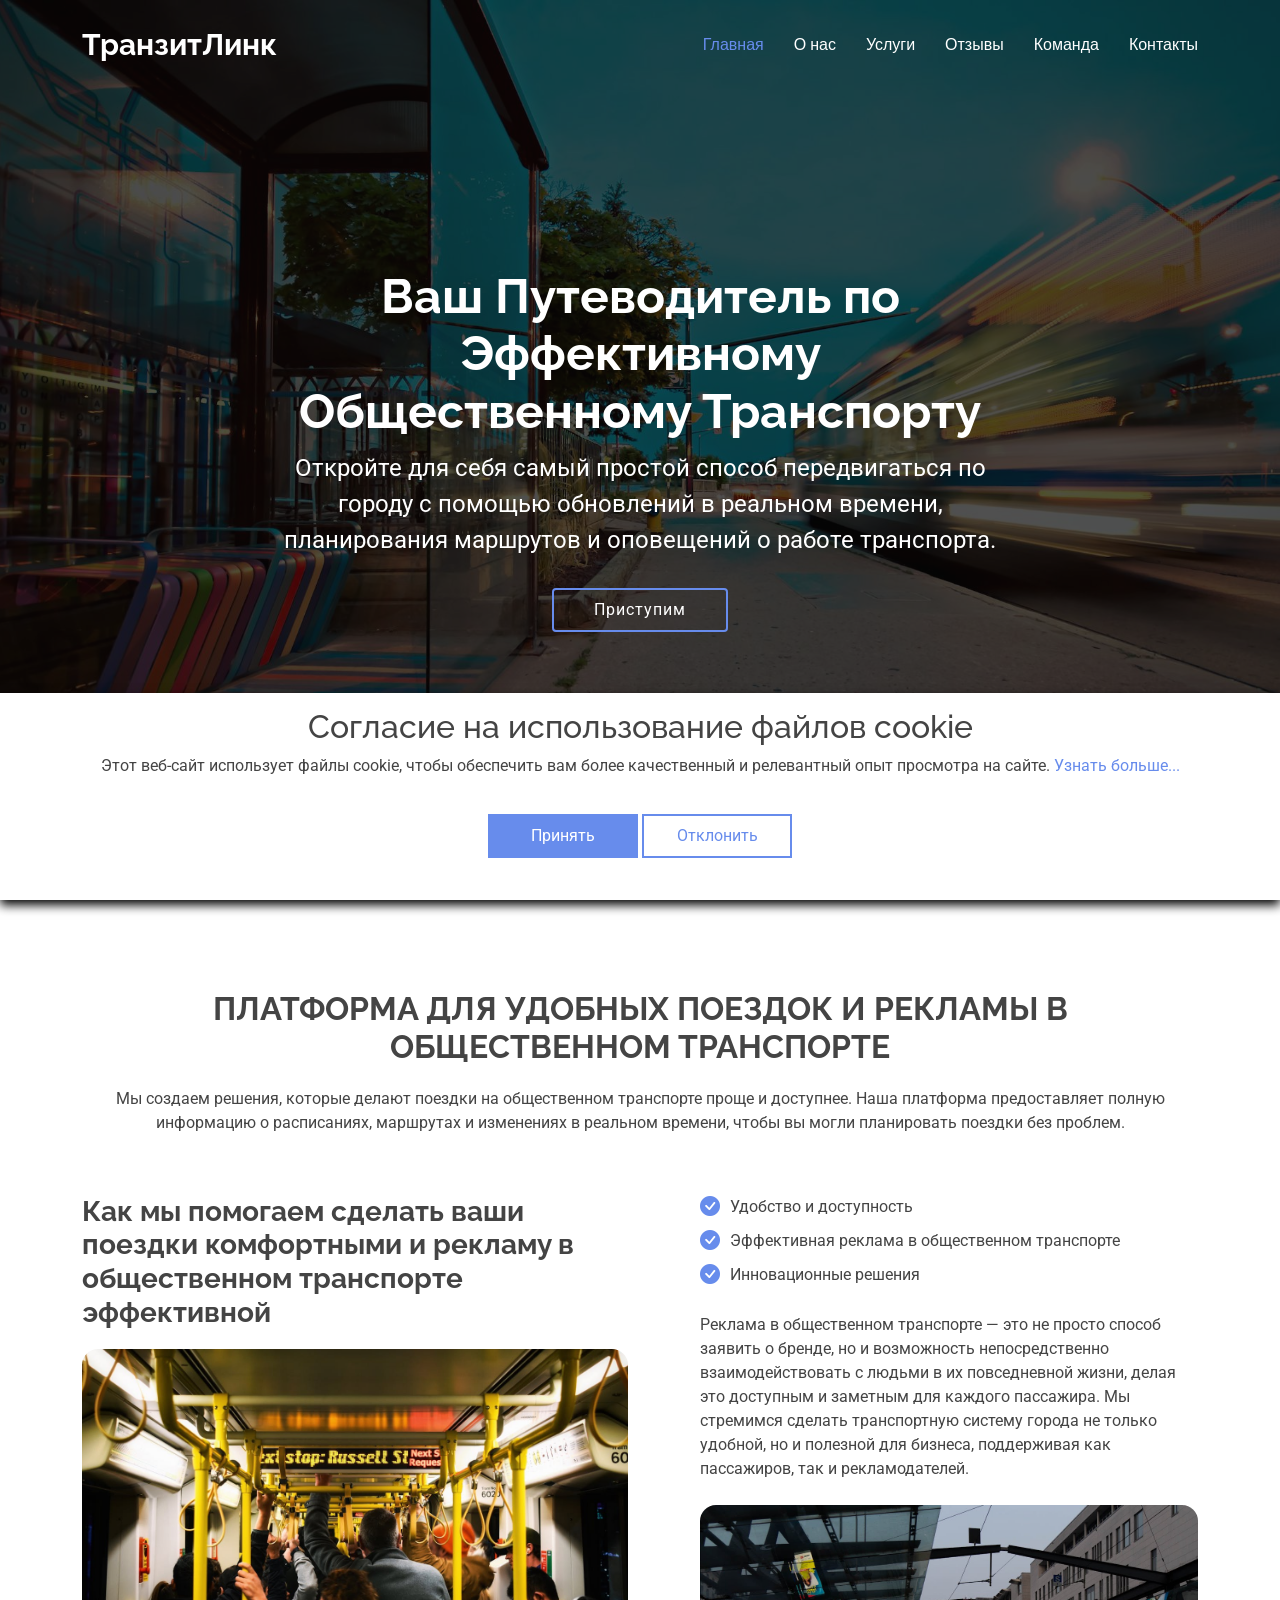
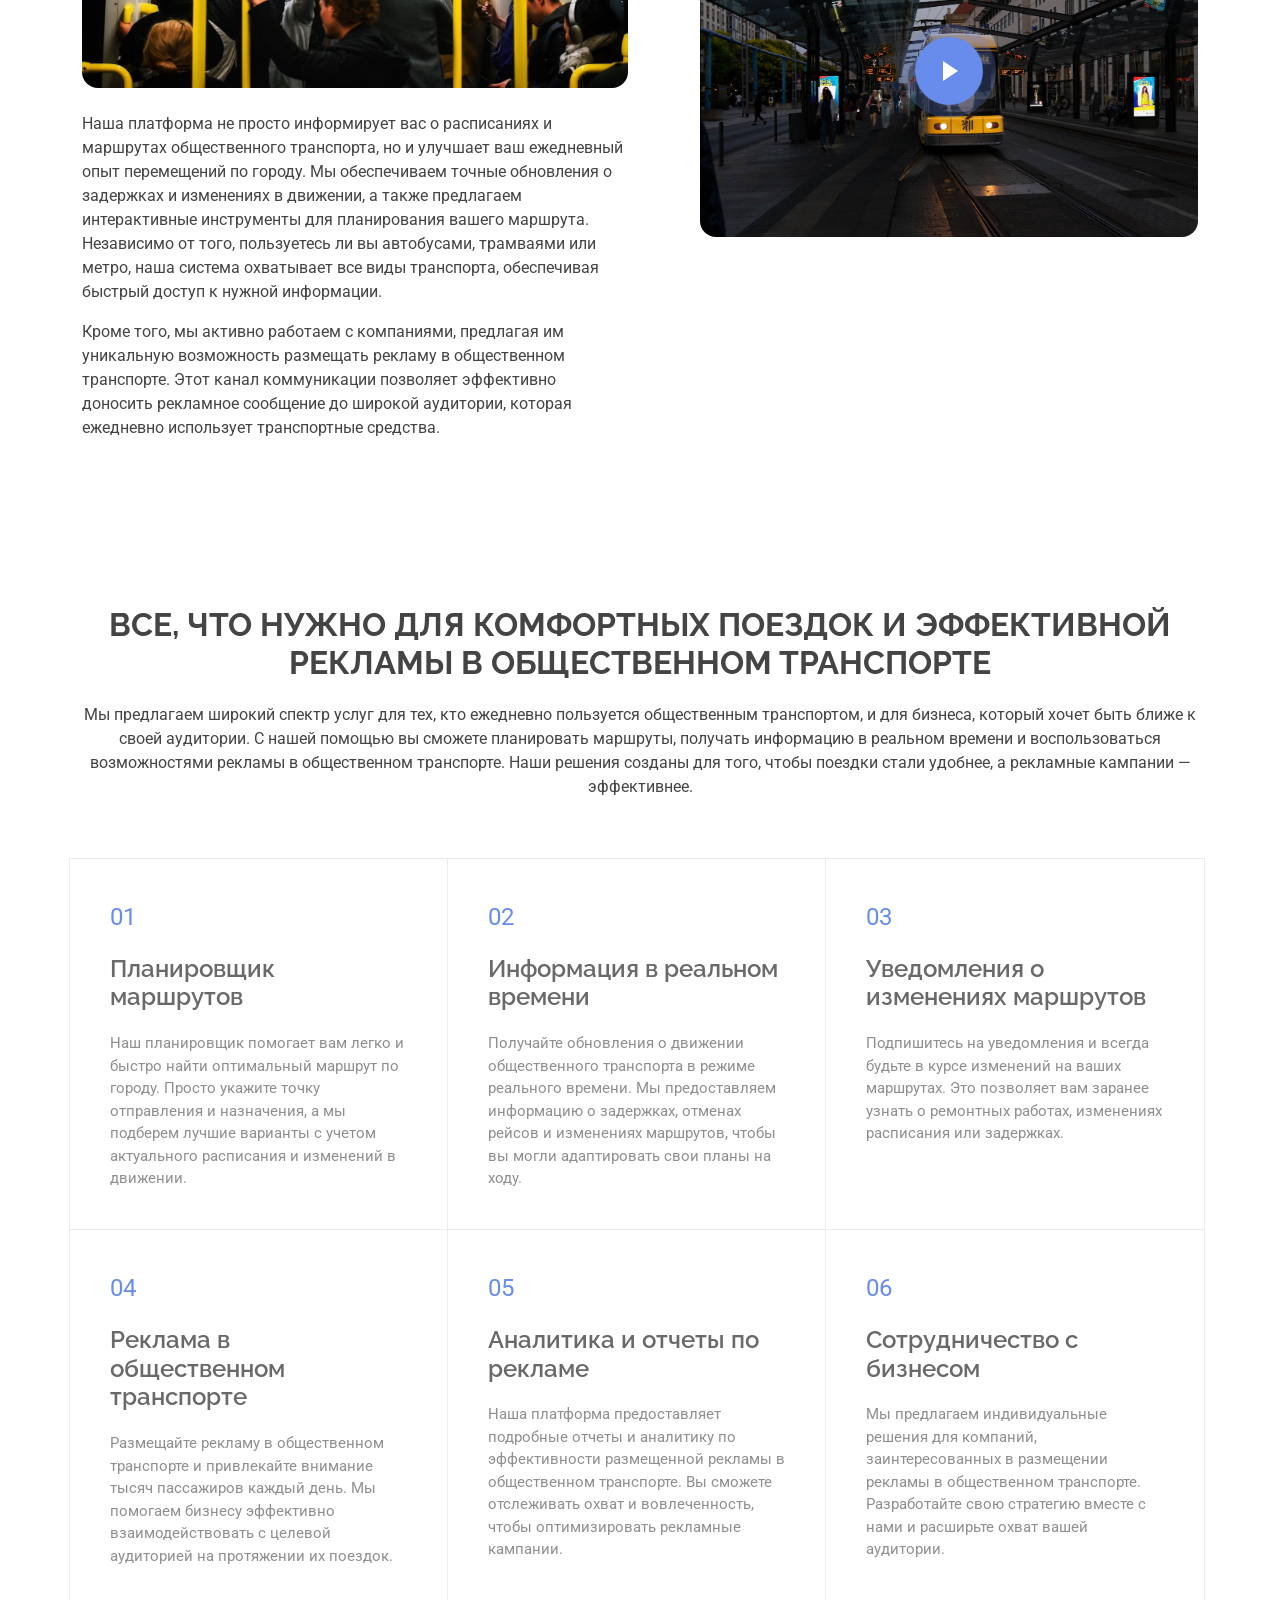
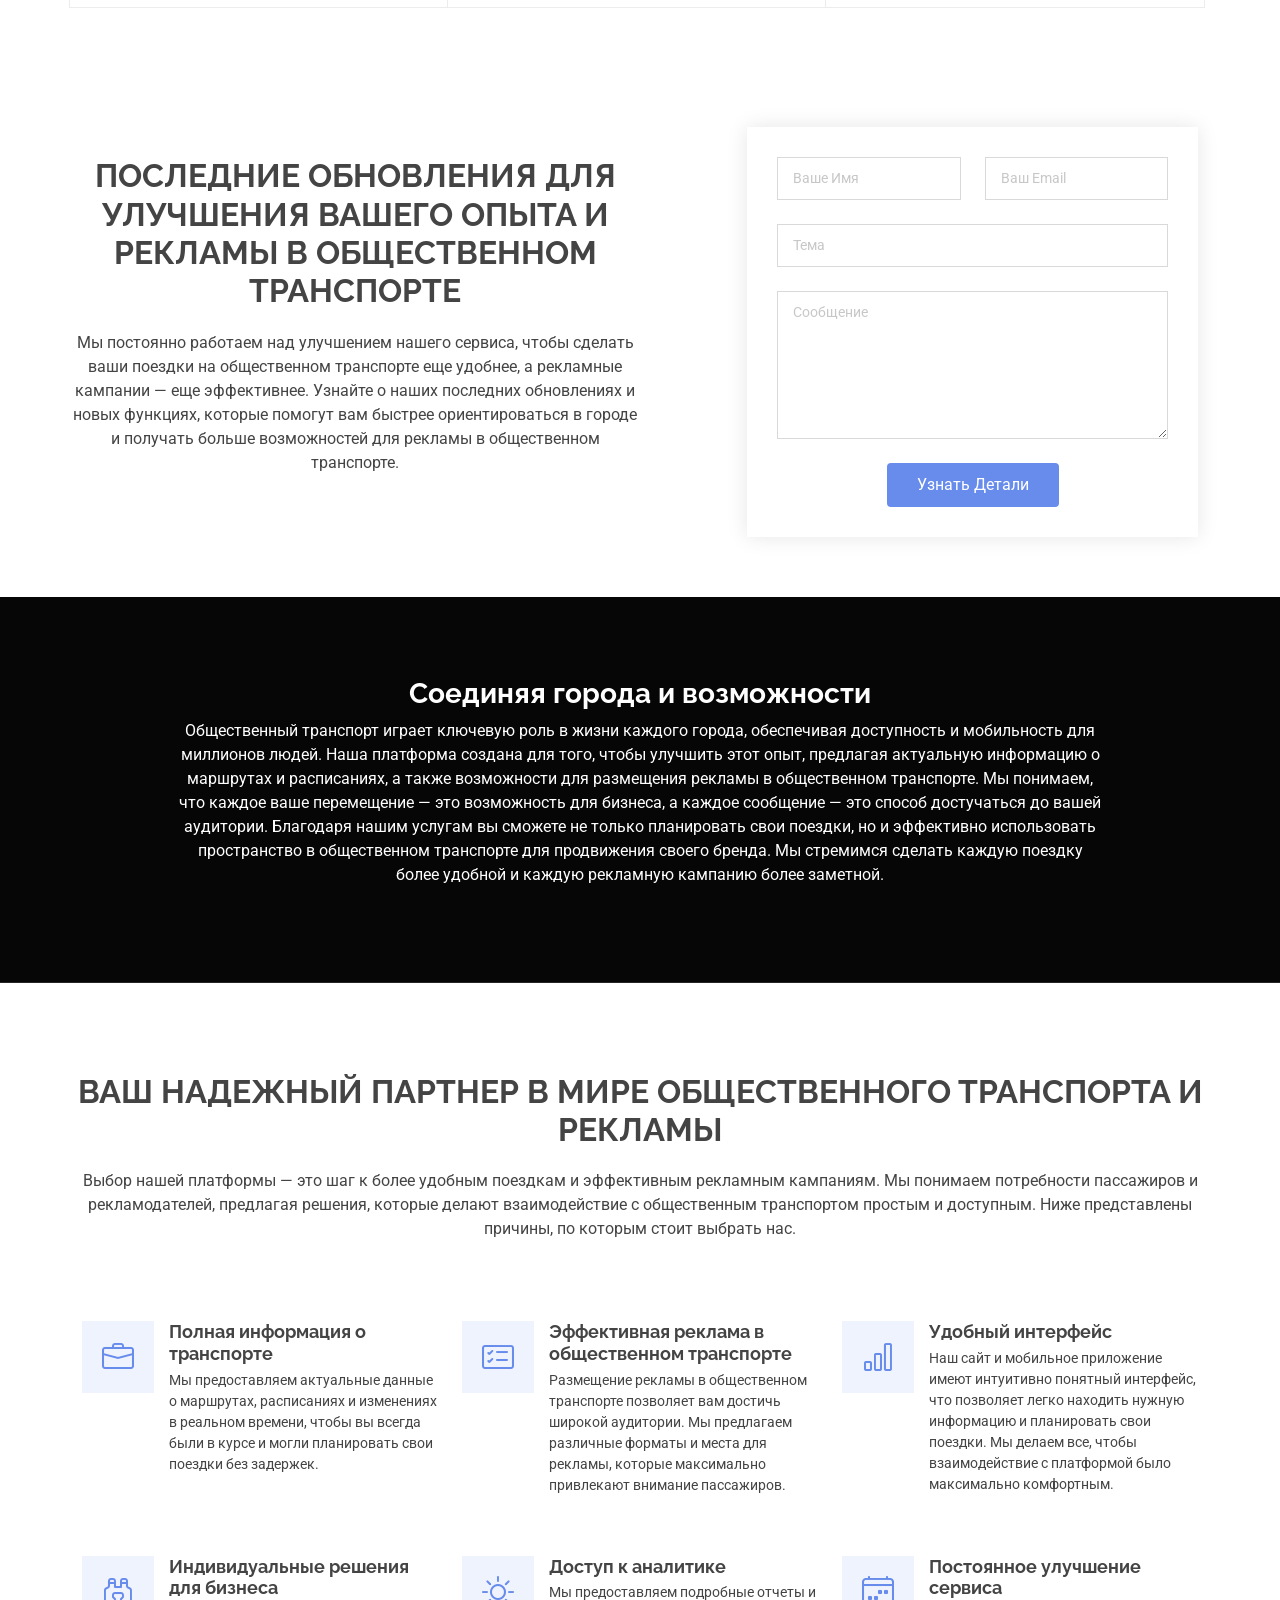
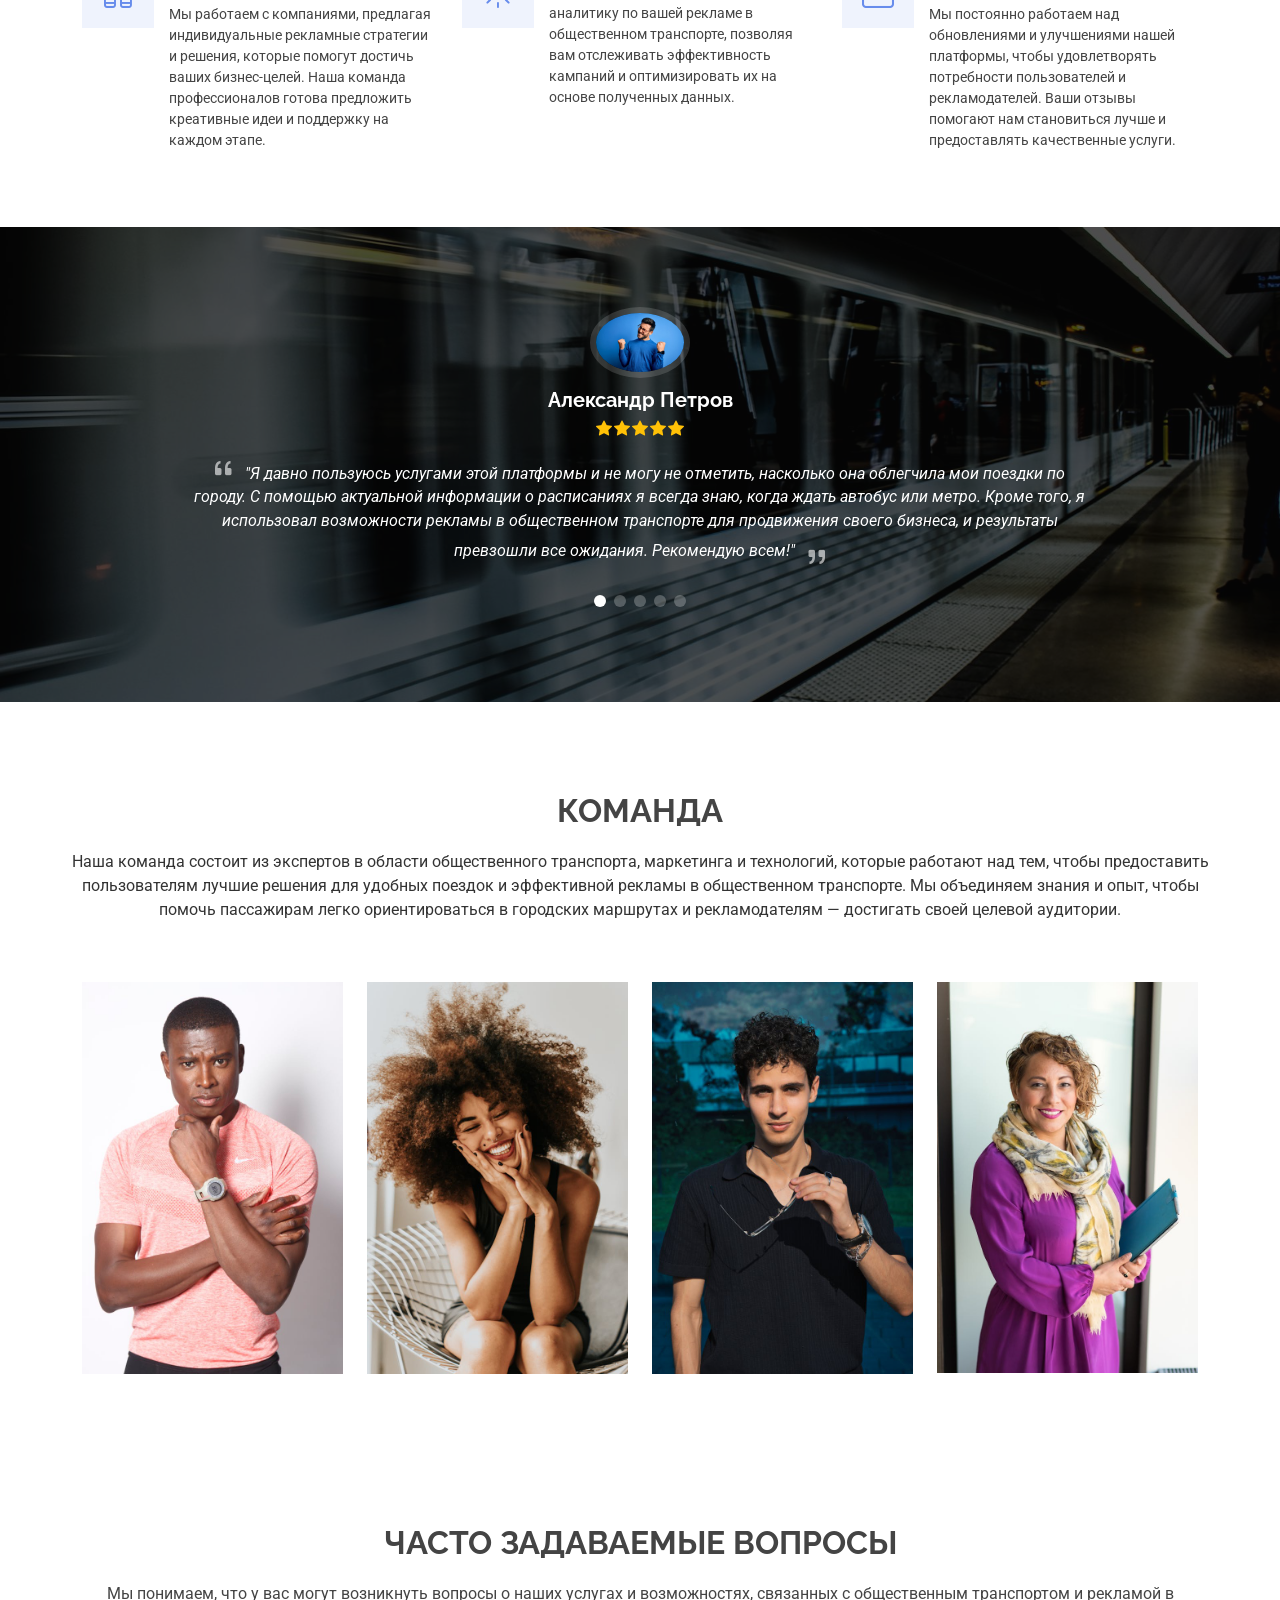
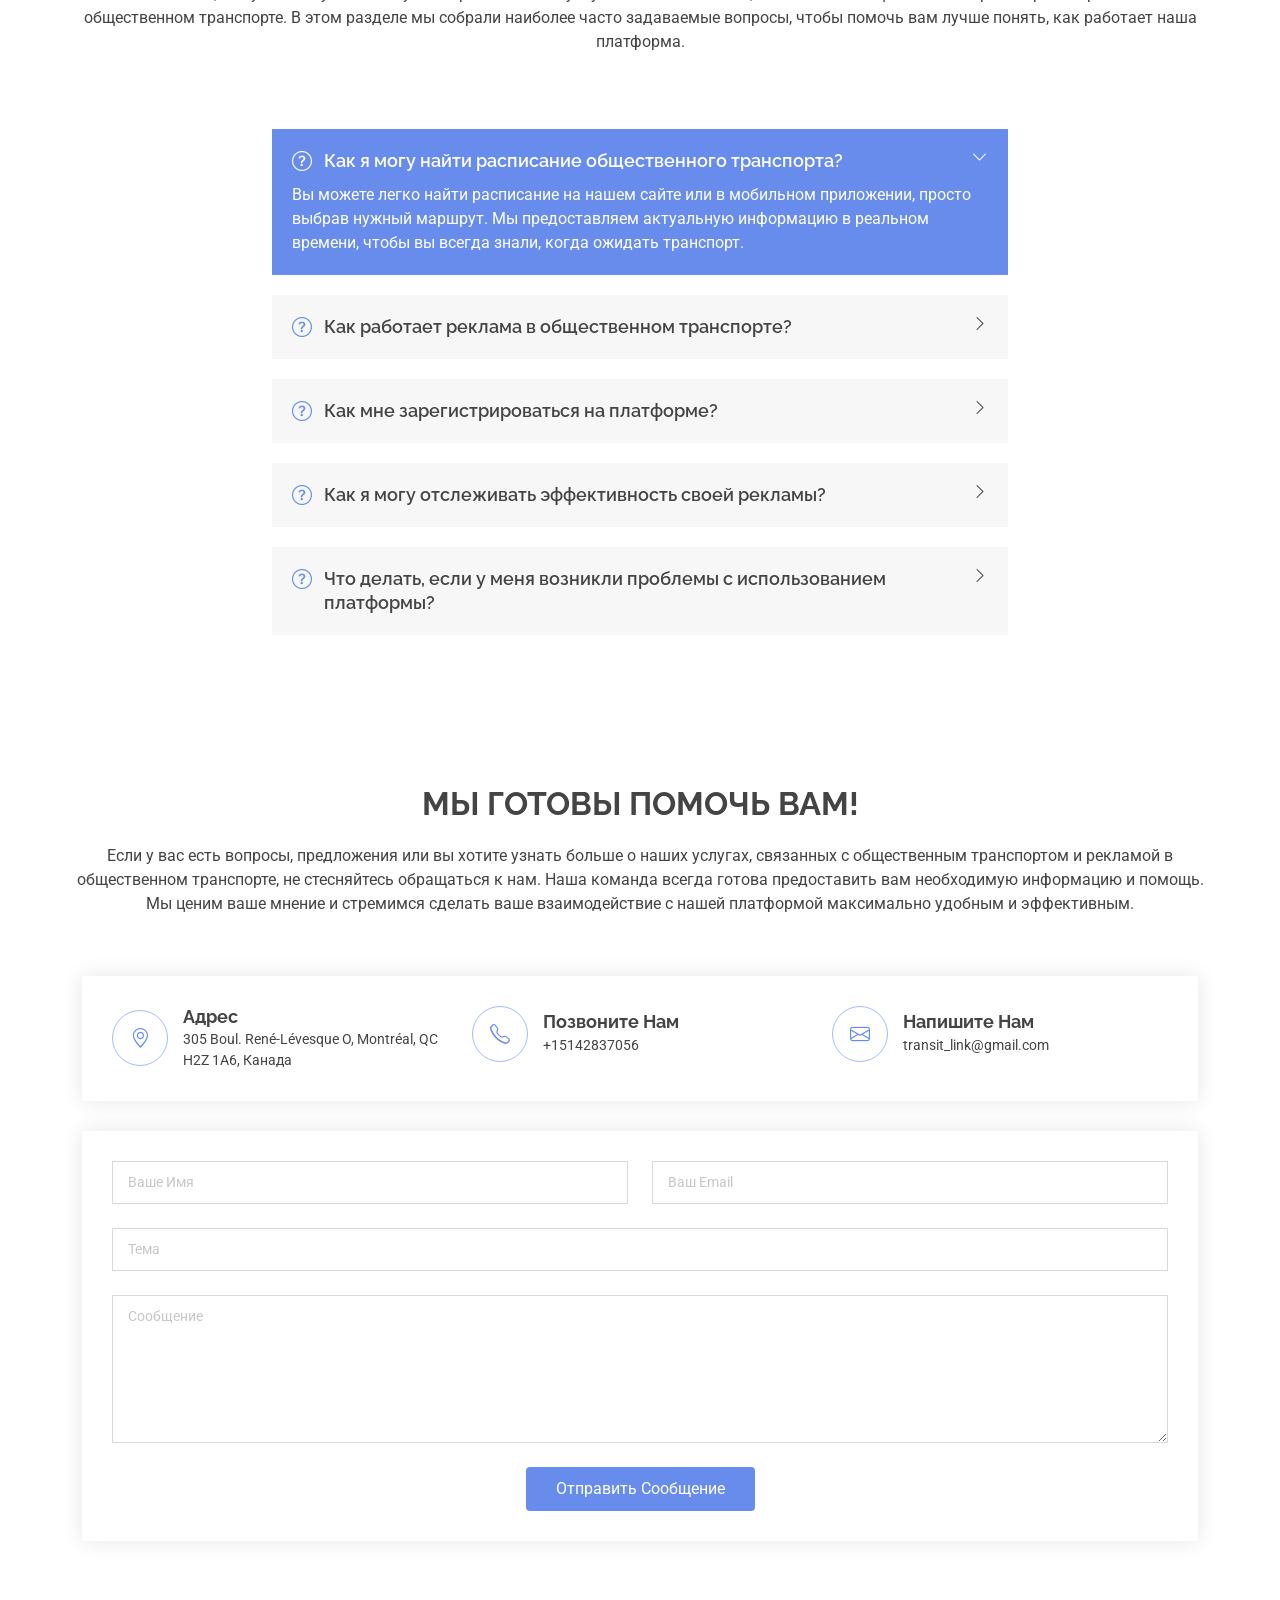
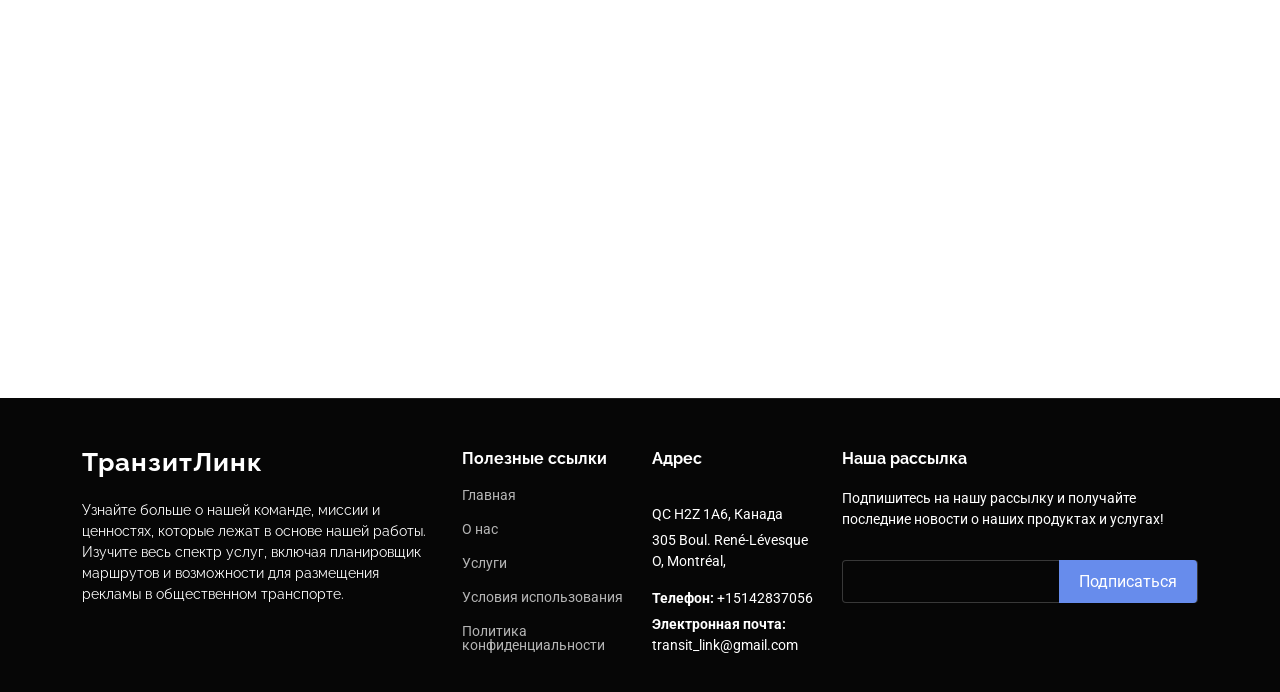
<file: index.html>
<!DOCTYPE html>
<html lang="en">
    <head>
        <meta charset="utf-8" />
        <meta content="width=device-width, initial-scale=1.0" name="viewport" />
        <title>ТранзитЛинк</title>
        <meta name="description" content="" />
        <meta name="keywords" content="" />

        <!-- Favicons -->
        <link href="assets/img/favicon.png" rel="icon" />
        <link href="assets/img/apple-touch-icon.png" rel="apple-touch-icon" />

        <!-- Fonts -->
        <link href="https://fonts.googleapis.com" rel="preconnect" />
        <link href="https://fonts.gstatic.com" rel="preconnect" crossorigin />
        <link
            href="https://fonts.googleapis.com/css2?family=Roboto:ital,wght@0,100;0,300;0,400;0,500;0,700;0,900;1,100;1,300;1,400;1,500;1,700;1,900&family=Poppins:ital,wght@0,100;0,200;0,300;0,400;0,500;0,600;0,700;0,800;0,900;1,100;1,200;1,300;1,400;1,500;1,600;1,700;1,800;1,900&family=Raleway:ital,wght@0,100;0,200;0,300;0,400;0,500;0,600;0,700;0,800;0,900;1,100;1,200;1,300;1,400;1,500;1,600;1,700;1,800;1,900&display=swap"
            rel="stylesheet"
        />

        <!-- Vendor CSS Files -->
        <link
            href="assets/vendor/bootstrap/css/bootstrap.min.css"
            rel="stylesheet"
        />
        <link
            href="assets/vendor/bootstrap-icons/bootstrap-icons.css"
            rel="stylesheet"
        />
        <link href="assets/vendor/aos/aos.css" rel="stylesheet" />
        <link
            href="assets/vendor/glightbox/css/glightbox.min.css"
            rel="stylesheet"
        />
        <link
            href="assets/vendor/swiper/swiper-bundle.min.css"
            rel="stylesheet"
        />

        <!-- Main CSS File -->
        <link href="assets/css/main.css" rel="stylesheet" />
    </head>

    <body class="index-page">
        <header id="header" class="header d-flex align-items-center fixed-top">
            <div
                class="container-fluid container-xl position-relative d-flex align-items-center justify-content-between"
            >
                <a href="index.html" class="logo d-flex align-items-center">
                    <!-- Uncomment the line below if you also wish to use an image logo -->
                    <!-- <img src="assets/img/logo.png" alt=""> -->
                    <h1 class="sitename">ТранзитЛинк</h1>
                </a>

                <nav id="navmenu" class="navmenu">
                    <ul>
                        <li><a href="#hero" class="active">Главная</a></li>
                        <li><a href="#about">О нас</a></li>
                        <li><a href="#services">Услуги</a></li>
                        <li><a href="#testimonials">Отзывы</a></li>
                        <li><a href="#team">Команда</a></li>
                        <li><a href="#footer">Контакты</a></li>
                    </ul>
                    <i class="mobile-nav-toggle d-xl-none bi bi-list"></i>
                </nav>
            </div>
        </header>

        <main class="main">
            <!-- Hero Section -->
            <section id="hero" class="hero section dark-background">
                <img src="assets/img/hero-bg.jpg" alt="" data-aos="fade-in" />

                <div
                    class="container text-center"
                    data-aos="fade-up"
                    data-aos-delay="100"
                >
                    <div class="row justify-content-center">
                        <div class="col-lg-8">
                            <h2>
                                Ваш Путеводитель по Эффективному Общественному
                                Транспорту
                            </h2>
                            <p>
                                Откройте для себя самый простой способ
                                передвигаться по городу с помощью обновлений в
                                реальном времени, планирования маршрутов и
                                оповещений о работе транспорта.
                            </p>
                            <a href="#about" class="btn-get-started"
                                >Приступим</a
                            >
                        </div>
                    </div>
                </div>
            </section>
            <!-- /Hero Section -->

            <!-- About Section -->
            <section id="about" class="about section">
                <!-- Section Title -->
                <div class="container section-title" data-aos="fade-up">
                    <h2>
                        Платформа для удобных поездок и рекламы в общественном
                        транспорте
                    </h2>
                    <p>
                        Мы создаем решения, которые делают поездки на
                        общественном транспорте проще и доступнее. Наша
                        платформа предоставляет полную информацию о расписаниях,
                        маршрутах и изменениях в реальном времени, чтобы вы
                        могли планировать поездки без проблем.
                    </p>
                </div>
                <!-- End Section Title -->

                <div class="container">
                    <div class="row gy-4">
                        <div
                            class="col-lg-6"
                            data-aos="fade-up"
                            data-aos-delay="100"
                        >
                            <h3>
                                Как мы помогаем сделать ваши поездки комфортными
                                и рекламу в общественном транспорте эффективной
                            </h3>
                            <img
                                src="assets/img/about.jpg"
                                class="img-fluid rounded-4 mb-4"
                                alt=""
                            />
                            <p>
                                Наша платформа не просто информирует вас о
                                расписаниях и маршрутах общественного
                                транспорта, но и улучшает ваш ежедневный опыт
                                перемещений по городу. Мы обеспечиваем точные
                                обновления о задержках и изменениях в движении,
                                а также предлагаем интерактивные инструменты для
                                планирования вашего маршрута. Независимо от
                                того, пользуетесь ли вы автобусами, трамваями
                                или метро, наша система охватывает все виды
                                транспорта, обеспечивая быстрый доступ к нужной
                                информации.
                            </p>
                            <p>
                                Кроме того, мы активно работаем с компаниями,
                                предлагая им уникальную возможность размещать
                                рекламу в общественном транспорте. Этот канал
                                коммуникации позволяет эффективно доносить
                                рекламное сообщение до широкой аудитории,
                                которая ежедневно использует транспортные
                                средства.
                            </p>
                        </div>
                        <div
                            class="col-lg-6"
                            data-aos="fade-up"
                            data-aos-delay="250"
                        >
                            <div class="content ps-0 ps-lg-5">
                                <ul>
                                    <li>
                                        <i class="bi bi-check-circle-fill"></i>
                                        <span>Удобство и доступность </span>
                                    </li>
                                    <li>
                                        <i class="bi bi-check-circle-fill"></i>
                                        <span>
                                            Эффективная реклама в общественном
                                            транспорте
                                        </span>
                                    </li>
                                    <li>
                                        <i class="bi bi-check-circle-fill"></i>
                                        <span>Инновационные решения</span>
                                    </li>
                                </ul>
                                <p>
                                    Реклама в общественном транспорте — это не
                                    просто способ заявить о бренде, но и
                                    возможность непосредственно
                                    взаимодействовать с людьми в их повседневной
                                    жизни, делая это доступным и заметным для
                                    каждого пассажира. Мы стремимся сделать
                                    транспортную систему города не только
                                    удобной, но и полезной для бизнеса,
                                    поддерживая как пассажиров, так и
                                    рекламодателей.
                                </p>

                                <div class="position-relative mt-4">
                                    <img
                                        src="assets/img/about-2.jpg"
                                        class="img-fluid rounded-4"
                                        alt=""
                                    />
                                    <a
                                        href="https://www.youtube.com/embed/Q0G9BpP3N7g?si=OxvlJ_2SyZTdt-qA"
                                        class="glightbox pulsating-play-btn"
                                    ></a>
                                </div>
                            </div>
                        </div>
                    </div>
                </div>
            </section>
            <!-- /About Section -->

            <!-- Why Us Section -->
            <section id="why-us" class="why-us section">
                <!-- Section Title -->
                <div class="container section-title" data-aos="fade-up">
                    <h2>
                        Все, что нужно для комфортных поездок и эффективной
                        рекламы в общественном транспорте
                    </h2>
                    <p>
                        Мы предлагаем широкий спектр услуг для тех, кто
                        ежедневно пользуется общественным транспортом, и для
                        бизнеса, который хочет быть ближе к своей аудитории. С
                        нашей помощью вы сможете планировать маршруты, получать
                        информацию в реальном времени и воспользоваться
                        возможностями рекламы в общественном транспорте. Наши
                        решения созданы для того, чтобы поездки стали удобнее, а
                        рекламные кампании — эффективнее.
                    </p>
                </div>
                <!-- End Section Title -->
                <div class="container">
                    <div class="row no-gutters">
                        <div
                            class="col-lg-4 col-md-6 card"
                            data-aos="fade-up"
                            data-aos-delay="100"
                        >
                            <span>01</span>
                            <h4>Планировщик маршрутов</h4>
                            <p>
                                Наш планировщик помогает вам легко и быстро
                                найти оптимальный маршрут по городу. Просто
                                укажите точку отправления и назначения, а мы
                                подберем лучшие варианты с учетом актуального
                                расписания и изменений в движении.
                            </p>
                        </div>
                        <!-- End Card Item -->

                        <div
                            class="col-lg-4 col-md-6 card"
                            data-aos="fade-up"
                            data-aos-delay="200"
                        >
                            <span>02</span>
                            <h4>Информация в реальном времени</h4>
                            <p>
                                Получайте обновления о движении общественного
                                транспорта в режиме реального времени. Мы
                                предоставляем информацию о задержках, отменах
                                рейсов и изменениях маршрутов, чтобы вы могли
                                адаптировать свои планы на ходу.
                            </p>
                        </div>
                        <!-- End Card Item -->

                        <div
                            class="col-lg-4 col-md-6 card"
                            data-aos="fade-up"
                            data-aos-delay="300"
                        >
                            <span>03</span>
                            <h4>Уведомления о изменениях маршрутов</h4>
                            <p>
                                Подпишитесь на уведомления и всегда будьте в
                                курсе изменений на ваших маршрутах. Это
                                позволяет вам заранее узнать о ремонтных
                                работах, изменениях расписания или задержках.
                            </p>
                        </div>
                        <!-- End Card Item -->

                        <div
                            class="col-lg-4 col-md-6 card"
                            data-aos="fade-up"
                            data-aos-delay="400"
                        >
                            <span>04</span>
                            <h4>Реклама в общественном транспорте</h4>
                            <p>
                                Размещайте рекламу в общественном транспорте и
                                привлекайте внимание тысяч пассажиров каждый
                                день. Мы помогаем бизнесу эффективно
                                взаимодействовать с целевой аудиторией на
                                протяжении их поездок.
                            </p>
                        </div>
                        <!-- End Card Item -->

                        <div
                            class="col-lg-4 col-md-6 card"
                            data-aos="fade-up"
                            data-aos-delay="400"
                        >
                            <span>05</span>
                            <h4>Аналитика и отчеты по рекламе</h4>
                            <p>
                                Наша платформа предоставляет подробные отчеты и
                                аналитику по эффективности размещенной рекламы в
                                общественном транспорте. Вы сможете отслеживать
                                охват и вовлеченность, чтобы оптимизировать
                                рекламные кампании.
                            </p>
                        </div>
                        <!-- End Card Item -->

                        <div
                            class="col-lg-4 col-md-6 card"
                            data-aos="fade-up"
                            data-aos-delay="600"
                        >
                            <span>06</span>
                            <h4>Сотрудничество с бизнесом</h4>
                            <p>
                                Мы предлагаем индивидуальные решения для
                                компаний, заинтересованных в размещении рекламы
                                в общественном транспорте. Разработайте свою
                                стратегию вместе с нами и расширьте охват вашей
                                аудитории.
                            </p>
                        </div>
                        <!-- End Card Item -->
                    </div>
                </div>
            </section>
            <!-- /Why Us Section -->

            <!-- Consultation Section -->
            <section id="contact" class="contact section">
                <div class="container" data-aos="fade-up" data-aos-delay="100">
                    <div class="row" style="justify-content: space-between">
                        <!-- Section Title -->
                        <div class="section-title col-md-6" data-aos="fade-up">
                            <h2>
                                Последние обновления для улучшения вашего опыта
                                и рекламы в общественном транспорте
                            </h2>
                            <p>
                                Мы постоянно работаем над улучшением нашего
                                сервиса, чтобы сделать ваши поездки на
                                общественном транспорте еще удобнее, а рекламные
                                кампании — еще эффективнее. Узнайте о наших
                                последних обновлениях и новых функциях, которые
                                помогут вам быстрее ориентироваться в городе и
                                получать больше возможностей для рекламы в
                                общественном транспорте.
                            </p>
                        </div>
                        <div class="col-md-5">
                            <!-- End Section Title -->
                            <form
                                action="forms/contact.php"
                                method="post"
                                class="php-email-form"
                                data-aos="fade-up"
                                data-aos-delay="300"
                            >
                                <div class="row gy-4">
                                    <div class="col-md-6">
                                        <input
                                            type="text"
                                            name="name"
                                            class="form-control"
                                            placeholder="Ваше Имя"
                                            required=""
                                        />
                                    </div>

                                    <div class="col-md-6">
                                        <input
                                            type="email"
                                            class="form-control"
                                            name="email"
                                            placeholder="Ваш Email"
                                            required=""
                                            id="apply"
                                        />
                                        <div
                                            id="result1"
                                            style="color: red; font-size: 12px"
                                        ></div>
                                    </div>

                                    <div class="col-md-12">
                                        <input
                                            type="text"
                                            class="form-control"
                                            name="subject"
                                            placeholder="Тема"
                                            required=""
                                        />
                                    </div>

                                    <div class="col-md-12">
                                        <textarea
                                            class="form-control"
                                            name="message"
                                            rows="6"
                                            placeholder="Сообщение"
                                            required=""
                                        ></textarea>
                                    </div>

                                    <div class="col-md-12 text-center">
                                        <button
                                            type="submit"
                                            id="submit"
                                            onclick="sendApply()"
                                        >
                                            Узнать Детали
                                        </button>
                                    </div>
                                </div>
                            </form>
                            <!-- End Contact Form -->
                        </div>
                    </div>
                </div>
            </section>
            <!-- /Consultation Section -->

            <!-- Call To Action Section -->
            <section
                id="call-to-action"
                class="call-to-action section dark-background"
            >
                <img src="assets/img/cta-bg.jpg" alt="" />

                <div class="container">
                    <div
                        class="row justify-content-center"
                        data-aos="zoom-in"
                        data-aos-delay="100"
                    >
                        <div class="col-xl-10">
                            <div class="text-center">
                                <h3>Соединяя города и возможности</h3>
                                <p>
                                    Общественный транспорт играет ключевую роль
                                    в жизни каждого города, обеспечивая
                                    доступность и мобильность для миллионов
                                    людей. Наша платформа создана для того,
                                    чтобы улучшить этот опыт, предлагая
                                    актуальную информацию о маршрутах и
                                    расписаниях, а также возможности для
                                    размещения рекламы в общественном
                                    транспорте. Мы понимаем, что каждое ваше
                                    перемещение — это возможность для бизнеса, а
                                    каждое сообщение — это способ достучаться до
                                    вашей аудитории. Благодаря нашим услугам вы
                                    сможете не только планировать свои поездки,
                                    но и эффективно использовать пространство в
                                    общественном транспорте для продвижения
                                    своего бренда. Мы стремимся сделать каждую
                                    поездку более удобной и каждую рекламную
                                    кампанию более заметной.
                                </p>
                            </div>
                        </div>
                    </div>
                </div>
            </section>
            <!-- /Call To Action Section -->

            <!-- Services Section -->
            <section id="services" class="services section">
                <!-- Section Title -->
                <div class="container section-title" data-aos="fade-up">
                    <h2>
                        Ваш надежный партнер в мире общественного транспорта и
                        рекламы
                    </h2>
                    <p>
                        Выбор нашей платформы — это шаг к более удобным поездкам
                        и эффективным рекламным кампаниям. Мы понимаем
                        потребности пассажиров и рекламодателей, предлагая
                        решения, которые делают взаимодействие с общественным
                        транспортом простым и доступным. Ниже представлены
                        причины, по которым стоит выбрать нас.
                    </p>
                </div>
                <!-- End Section Title -->

                <div class="container">
                    <div class="row gy-4">
                        <div
                            class="col-xl-4 col-lg-6"
                            data-aos="fade-up"
                            data-aos-delay="100"
                        >
                            <div class="service-item d-flex">
                                <div class="icon flex-shrink-0">
                                    <i class="bi bi-briefcase"></i>
                                </div>
                                <div>
                                    <h4 class="title">
                                        <a class="stretched-link">
                                            Полная информация о транспорте</a
                                        >
                                    </h4>
                                    <p class="description">
                                        Мы предоставляем актуальные данные о
                                        маршрутах, расписаниях и изменениях в
                                        реальном времени, чтобы вы всегда были в
                                        курсе и могли планировать свои поездки
                                        без задержек.
                                    </p>
                                </div>
                            </div>
                        </div>
                        <!-- End Service Item -->

                        <div
                            class="col-xl-4 col-lg-6"
                            data-aos="fade-up"
                            data-aos-delay="200"
                        >
                            <div class="service-item d-flex">
                                <div class="icon flex-shrink-0">
                                    <i class="bi bi-card-checklist"></i>
                                </div>
                                <div>
                                    <h4 class="title">
                                        <a class="stretched-link">
                                            Эффективная реклама в общественном
                                            транспорте</a
                                        >
                                    </h4>
                                    <p class="description">
                                        Размещение рекламы в общественном
                                        транспорте позволяет вам достичь широкой
                                        аудитории. Мы предлагаем различные
                                        форматы и места для рекламы, которые
                                        максимально привлекают внимание
                                        пассажиров.
                                    </p>
                                </div>
                            </div>
                        </div>
                        <!-- End Service Item -->

                        <div
                            class="col-xl-4 col-lg-6"
                            data-aos="fade-up"
                            data-aos-delay="300"
                        >
                            <div class="service-item d-flex">
                                <div class="icon flex-shrink-0">
                                    <i class="bi bi-bar-chart"></i>
                                </div>
                                <div>
                                    <h4 class="title">
                                        <a class="stretched-link">
                                            Удобный интерфейс</a
                                        >
                                    </h4>
                                    <p class="description">
                                        Наш сайт и мобильное приложение имеют
                                        интуитивно понятный интерфейс, что
                                        позволяет легко находить нужную
                                        информацию и планировать свои поездки.
                                        Мы делаем все, чтобы взаимодействие с
                                        платформой было максимально комфортным.
                                    </p>
                                </div>
                            </div>
                        </div>
                        <!-- End Service Item -->

                        <div
                            class="col-xl-4 col-lg-6"
                            data-aos="fade-up"
                            data-aos-delay="400"
                        >
                            <div class="service-item d-flex">
                                <div class="icon flex-shrink-0">
                                    <i class="bi bi-binoculars"></i>
                                </div>
                                <div>
                                    <h4 class="title">
                                        <a class="stretched-link">
                                            Индивидуальные решения для
                                            бизнеса</a
                                        >
                                    </h4>
                                    <p class="description">
                                        Мы работаем с компаниями, предлагая
                                        индивидуальные рекламные стратегии и
                                        решения, которые помогут достичь ваших
                                        бизнес-целей. Наша команда
                                        профессионалов готова предложить
                                        креативные идеи и поддержку на каждом
                                        этапе.
                                    </p>
                                </div>
                            </div>
                        </div>
                        <!-- End Service Item -->

                        <div
                            class="col-xl-4 col-lg-6"
                            data-aos="fade-up"
                            data-aos-delay="500"
                        >
                            <div class="service-item d-flex">
                                <div class="icon flex-shrink-0">
                                    <i class="bi bi-brightness-high"></i>
                                </div>
                                <div>
                                    <h4 class="title">
                                        <a class="stretched-link">
                                            Доступ к аналитике</a
                                        >
                                    </h4>
                                    <p class="description">
                                        Мы предоставляем подробные отчеты и
                                        аналитику по вашей рекламе в
                                        общественном транспорте, позволяя вам
                                        отслеживать эффективность кампаний и
                                        оптимизировать их на основе полученных
                                        данных.
                                    </p>
                                </div>
                            </div>
                        </div>
                        <!-- End Service Item -->

                        <div
                            class="col-xl-4 col-lg-6"
                            data-aos="fade-up"
                            data-aos-delay="600"
                        >
                            <div class="service-item d-flex">
                                <div class="icon flex-shrink-0">
                                    <i class="bi bi-calendar4-week"></i>
                                </div>
                                <div>
                                    <h4 class="title">
                                        <a class="stretched-link">
                                            Постоянное улучшение сервиса</a
                                        >
                                    </h4>
                                    <p class="description">
                                        Мы постоянно работаем над обновлениями и
                                        улучшениями нашей платформы, чтобы
                                        удовлетворять потребности пользователей
                                        и рекламодателей. Ваши отзывы помогают
                                        нам становиться лучше и предоставлять
                                        качественные услуги.
                                    </p>
                                </div>
                            </div>
                        </div>
                        <!-- End Service Item -->
                    </div>
                </div>
            </section>
            <!-- /Services Section -->

            <!-- Testimonials Section -->
            <section
                id="testimonials"
                class="testimonials section dark-background"
            >
                <img
                    src="assets/img/testimonials-bg.jpg"
                    class="testimonials-bg"
                    alt=""
                />

                <div class="container" data-aos="fade-up" data-aos-delay="100">
                    <div class="swiper init-swiper">
                        <script type="application/json" class="swiper-config">
                            {
                                "loop": true,
                                "speed": 600,
                                "autoplay": {
                                    "delay": 5000
                                },
                                "slidesPerView": "auto",
                                "pagination": {
                                    "el": ".swiper-pagination",
                                    "type": "bullets",
                                    "clickable": true
                                }
                            }
                        </script>
                        <div class="swiper-wrapper">
                            <div class="swiper-slide">
                                <div class="testimonial-item">
                                    <img
                                        src="assets/img/testimonials/testimonials-1.jpg"
                                        class="testimonial-img"
                                        alt=""
                                    />
                                    <h3>Александр Петров</h3>
                                    <div class="stars">
                                        <i class="bi bi-star-fill"></i
                                        ><i class="bi bi-star-fill"></i
                                        ><i class="bi bi-star-fill"></i
                                        ><i class="bi bi-star-fill"></i
                                        ><i class="bi bi-star-fill"></i>
                                    </div>
                                    <p>
                                        <i
                                            class="bi bi-quote quote-icon-left"
                                        ></i>
                                        <span>
                                            "Я давно пользуюсь услугами этой
                                            платформы и не могу не отметить,
                                            насколько она облегчила мои поездки
                                            по городу. С помощью актуальной
                                            информации о расписаниях я всегда
                                            знаю, когда ждать автобус или метро.
                                            Кроме того, я использовал
                                            возможности рекламы в общественном
                                            транспорте для продвижения своего
                                            бизнеса, и результаты превзошли все
                                            ожидания. Рекомендую всем!"
                                        </span>
                                        <i
                                            class="bi bi-quote quote-icon-right"
                                        ></i>
                                    </p>
                                </div>
                            </div>
                            <!-- End testimonial item -->

                            <div class="swiper-slide">
                                <div class="testimonial-item">
                                    <img
                                        src="assets/img/testimonials/testimonials-2.jpg"
                                        class="testimonial-img"
                                        alt=""
                                    />
                                    <h3>Екатерина Смирнова</h3>
                                    <div class="stars">
                                        <i class="bi bi-star-fill"></i
                                        ><i class="bi bi-star-fill"></i
                                        ><i class="bi bi-star-fill"></i
                                        ><i class="bi bi-star-fill"></i
                                        ><i class="bi bi-star-fill"></i>
                                    </div>
                                    <p>
                                        <i
                                            class="bi bi-quote quote-icon-left"
                                        ></i>
                                        <span>
                                            "Как постоянный пассажир, я ценю,
                                            что здесь можно найти информацию о
                                            всех маршрутах и изменениях в
                                            реальном времени. Это действительно
                                            удобно! Я также заинтересовалась
                                            рекламой в общественном транспорте,
                                            и команда помогла мне разработать
                                            эффективную стратегию. Очень
                                            довольна сотрудничеством!"
                                        </span>
                                        <i
                                            class="bi bi-quote quote-icon-right"
                                        ></i>
                                    </p>
                                </div>
                            </div>
                            <!-- End testimonial item -->

                            <div class="swiper-slide">
                                <div class="testimonial-item">
                                    <img
                                        src="assets/img/testimonials/testimonials-3.jpg"
                                        class="testimonial-img"
                                        alt=""
                                    />
                                    <h3>Дмитрий Иванов</h3>
                                    <div class="stars">
                                        <i class="bi bi-star-fill"></i
                                        ><i class="bi bi-star-fill"></i
                                        ><i class="bi bi-star-fill"></i
                                        ><i class="bi bi-star-fill"></i
                                        ><i class="bi bi-star-fill"></i>
                                    </div>
                                    <p>
                                        <i
                                            class="bi bi-quote quote-icon-left"
                                        ></i>
                                        <span>
                                            "Пользуюсь услугами этой платформы
                                            уже несколько месяцев и каждый раз
                                            остаюсь довольным. Информация
                                            обновляется быстро, что позволяет
                                            мне планировать свои поездки. Я
                                            также разместил рекламу в
                                            общественном транспорте, и она
                                            привлекла много новых клиентов.
                                            Отличный сервис!"
                                        </span>
                                        <i
                                            class="bi bi-quote quote-icon-right"
                                        ></i>
                                    </p>
                                </div>
                            </div>
                            <!-- End testimonial item -->

                            <div class="swiper-slide">
                                <div class="testimonial-item">
                                    <img
                                        src="assets/img/testimonials/testimonials-4.jpg"
                                        class="testimonial-img"
                                        alt=""
                                    />
                                    <h3>Мария Ковалёва</h3>
                                    <div class="stars">
                                        <i class="bi bi-star-fill"></i
                                        ><i class="bi bi-star-fill"></i
                                        ><i class="bi bi-star-fill"></i
                                        ><i class="bi bi-star-fill"></i
                                        ><i class="bi bi-star-fill"></i>
                                    </div>
                                    <p>
                                        <i
                                            class="bi bi-quote quote-icon-left"
                                        ></i>
                                        <span>
                                            "Это просто находка для меня!
                                            Наконец-то есть возможность получать
                                            все данные о транспорте в одном
                                            месте. Я часто перемещаюсь по
                                            городу, и эта платформа значительно
                                            упростила мои поездки. Более того,
                                            реклама в общественном транспорте
                                            оказалась эффективным способом
                                            достичь целевой аудитории. Спасибо
                                            за отличную работу!"
                                        </span>
                                        <i
                                            class="bi bi-quote quote-icon-right"
                                        ></i>
                                    </p>
                                </div>
                            </div>
                            <!-- End testimonial item -->

                            <div class="swiper-slide">
                                <div class="testimonial-item">
                                    <img
                                        src="assets/img/testimonials/testimonials-5.jpg"
                                        class="testimonial-img"
                                        alt=""
                                    />
                                    <h3>Сергей Федоров</h3>
                                    <div class="stars">
                                        <i class="bi bi-star-fill"></i
                                        ><i class="bi bi-star-fill"></i
                                        ><i class="bi bi-star-fill"></i
                                        ><i class="bi bi-star-fill"></i
                                        ><i class="bi bi-star-fill"></i>
                                    </div>
                                    <p>
                                        <i
                                            class="bi bi-quote quote-icon-left"
                                        ></i>
                                        <span>
                                            "Я работаю в сфере маркетинга и
                                            искал эффективные способы рекламы
                                            для своего клиента. Обнаружил
                                            возможность размещения рекламы в
                                            общественном транспорте и решил
                                            попробовать. Результаты были
                                            впечатляющими: увеличился поток
                                            клиентов, и стоимость оказалась
                                            вполне приемлемой. Очень рад, что
                                            нашел эту платформу!"</span
                                        >
                                        <i
                                            class="bi bi-quote quote-icon-right"
                                        ></i>
                                    </p>
                                </div>
                            </div>
                            <!-- End testimonial item -->
                        </div>
                        <div class="swiper-pagination"></div>
                    </div>
                </div>
            </section>
            <!-- /Testimonials Section -->

            <!-- Team Section -->
            <section id="team" class="team section">
                <!-- Section Title -->
                <div class="container section-title" data-aos="fade-up">
                    <h2>Команда</h2>
                    <p style="color: #333">
                        Наша команда состоит из экспертов в области
                        общественного транспорта, маркетинга и технологий,
                        которые работают над тем, чтобы предоставить
                        пользователям лучшие решения для удобных поездок и
                        эффективной рекламы в общественном транспорте. Мы
                        объединяем знания и опыт, чтобы помочь пассажирам легко
                        ориентироваться в городских маршрутах и рекламодателям —
                        достигать своей целевой аудитории.
                    </p>
                </div>
                <!-- End Section Title -->

                <div class="container">
                    <div class="row gy-4">
                        <div
                            class="col-xl-3 col-lg-4 col-md-6"
                            data-aos="fade-up"
                            data-aos-delay="100"
                        >
                            <div class="member">
                                <img
                                    src="assets/img/team/team-1.jpg"
                                    class="img-fluid"
                                    alt=""
                                />
                                <div class="member-info">
                                    <div class="member-info-content">
                                        <h4>Игорь Сидоров</h4>
                                        <span>Специалист по маркетингу</span>
                                    </div>
                                </div>
                            </div>
                        </div>
                        <!-- End Team Member -->

                        <div
                            class="col-xl-3 col-lg-4 col-md-6"
                            data-aos="fade-up"
                            data-aos-delay="200"
                        >
                            <div class="member">
                                <img
                                    src="assets/img/team/team-2.jpg"
                                    class="img-fluid"
                                    alt=""
                                />
                                <div class="member-info">
                                    <div class="member-info-content">
                                        <h4>Марина Кузнецова</h4>
                                        <span>Аналитик данных</span>
                                    </div>
                                </div>
                            </div>
                        </div>
                        <!-- End Team Member -->

                        <div
                            class="col-xl-3 col-lg-4 col-md-6"
                            data-aos="fade-up"
                            data-aos-delay="300"
                        >
                            <div class="member">
                                <img
                                    src="assets/img/team/team-3.jpg"
                                    class="img-fluid"
                                    alt=""
                                />
                                <div class="member-info">
                                    <div class="member-info-content">
                                        <h4>Павел Новиков</h4>
                                        <span>Разработчик</span>
                                    </div>
                                </div>
                            </div>
                        </div>
                        <!-- End Team Member -->

                        <div
                            class="col-xl-3 col-lg-4 col-md-6"
                            data-aos="fade-up"
                            data-aos-delay="400"
                        >
                            <div class="member">
                                <img
                                    src="assets/img/team/team-4.jpg"
                                    class="img-fluid"
                                    alt=""
                                />
                                <div class="member-info">
                                    <div class="member-info-content">
                                        <h4>Анна Васильева</h4>
                                        <span>Менеджер по продукту</span>
                                    </div>
                                </div>
                            </div>
                        </div>
                        <!-- End Team Member -->
                    </div>
                </div>
            </section>
            <!-- /Team Section -->

            <!-- Faq Section -->
            <section id="faq" class="faq section">
                <!-- Section Title -->
                <div class="container section-title" data-aos="fade-up">
                    <h2>Часто Задаваемые Вопросы</h2>
                    <p>
                        Мы понимаем, что у вас могут возникнуть вопросы о наших
                        услугах и возможностях, связанных с общественным
                        транспортом и рекламой в общественном транспорте. В этом
                        разделе мы собрали наиболее часто задаваемые вопросы,
                        чтобы помочь вам лучше понять, как работает наша
                        платформа.
                    </p>
                </div>
                <!-- End Section Title -->

                <div class="container">
                    <div class="row justify-content-center">
                        <div class="col-lg-8">
                            <div class="faq-container">
                                <div
                                    class="faq-item faq-active"
                                    data-aos="fade-up"
                                    data-aos-delay="200"
                                >
                                    <i
                                        class="faq-icon bi bi-question-circle"
                                    ></i>
                                    <h3>
                                        Как я могу найти расписание
                                        общественного транспорта?
                                    </h3>
                                    <div class="faq-content">
                                        <p>
                                            Вы можете легко найти расписание на
                                            нашем сайте или в мобильном
                                            приложении, просто выбрав нужный
                                            маршрут. Мы предоставляем актуальную
                                            информацию в реальном времени, чтобы
                                            вы всегда знали, когда ожидать
                                            транспорт.
                                        </p>
                                    </div>
                                    <i
                                        class="faq-toggle bi bi-chevron-right"
                                    ></i>
                                </div>
                                <!-- End Faq item-->

                                <div
                                    class="faq-item"
                                    data-aos="fade-up"
                                    data-aos-delay="300"
                                >
                                    <i
                                        class="faq-icon bi bi-question-circle"
                                    ></i>
                                    <h3>
                                        Как работает реклама в общественном
                                        транспорте?
                                    </h3>
                                    <div class="faq-content">
                                        <p>
                                            Реклама в общественном транспорте
                                            позволяет вам размещать свои
                                            объявления на автобусах, трамваях и
                                            в метрополитене. Мы предлагаем
                                            различные форматы рекламы, чтобы вы
                                            могли эффективно достигать своей
                                            целевой аудитории.
                                        </p>
                                    </div>
                                    <i
                                        class="faq-toggle bi bi-chevron-right"
                                    ></i>
                                </div>
                                <!-- End Faq item-->

                                <div
                                    class="faq-item"
                                    data-aos="fade-up"
                                    data-aos-delay="400"
                                >
                                    <i
                                        class="faq-icon bi bi-question-circle"
                                    ></i>
                                    <h3>
                                        Как мне зарегистрироваться на платформе?
                                    </h3>
                                    <div class="faq-content">
                                        <p>
                                            Регистрация на нашей платформе
                                            проста. Вам нужно заполнить форму на
                                            сайте, указав свои контактные
                                            данные. После этого вы получите
                                            доступ ко всем нашим услугам.
                                        </p>
                                    </div>
                                    <i
                                        class="faq-toggle bi bi-chevron-right"
                                    ></i>
                                </div>
                                <!-- End Faq item-->

                                <div
                                    class="faq-item"
                                    data-aos="fade-up"
                                    data-aos-delay="500"
                                >
                                    <i
                                        class="faq-icon bi bi-question-circle"
                                    ></i>
                                    <h3>
                                        Как я могу отслеживать эффективность
                                        своей рекламы?
                                    </h3>
                                    <div class="faq-content">
                                        <p>
                                            Мы предоставляем аналитические
                                            отчеты, которые показывают охват и
                                            вовлеченность вашей рекламы в
                                            общественном транспорте. Это поможет
                                            вам понять, насколько успешной
                                            является ваша рекламная кампания.
                                        </p>
                                    </div>
                                    <i
                                        class="faq-toggle bi bi-chevron-right"
                                    ></i>
                                </div>
                                <!-- End Faq item-->

                                <div
                                    class="faq-item"
                                    data-aos="fade-up"
                                    data-aos-delay="600"
                                >
                                    <i
                                        class="faq-icon bi bi-question-circle"
                                    ></i>
                                    <h3>
                                        Что делать, если у меня возникли
                                        проблемы с использованием платформы?
                                    </h3>
                                    <div class="faq-content">
                                        <p>
                                            Если у вас возникли проблемы, вы
                                            можете обратиться в нашу службу
                                            поддержки через контактную форму на
                                            сайте. Мы оперативно ответим на ваши
                                            вопросы и поможем решить любые
                                            возникшие трудности.
                                        </p>
                                    </div>
                                    <i
                                        class="faq-toggle bi bi-chevron-right"
                                    ></i>
                                </div>
                                <!-- End Faq item-->
                            </div>
                        </div>
                    </div>
                </div>
            </section>
            <!-- /Faq Section -->

            <!-- Contact Section -->
            <section
                id="contact"
                class="contact section"
                style="padding-bottom: 0px"
            >
                <!-- Section Title -->
                <div class="container section-title" data-aos="fade-up">
                    <h2>Мы готовы помочь вам!</h2>
                    <p>
                        Если у вас есть вопросы, предложения или вы хотите
                        узнать больше о наших услугах, связанных с общественным
                        транспортом и рекламой в общественном транспорте, не
                        стесняйтесь обращаться к нам. Наша команда всегда готова
                        предоставить вам необходимую информацию и помощь. Мы
                        ценим ваше мнение и стремимся сделать ваше
                        взаимодействие с нашей платформой максимально удобным и
                        эффективным.
                    </p>
                </div>
                <!-- End Section Title -->

                <div class="container" data-aos="fade-up" data-aos-delay="100">
                    <div
                        class="info-wrap"
                        data-aos="fade-up"
                        data-aos-delay="200"
                    >
                        <div class="row gy-5">
                            <div class="col-lg-4">
                                <div
                                    class="info-item d-flex align-items-center"
                                >
                                    <i class="bi bi-geo-alt flex-shrink-0"></i>
                                    <div>
                                        <h3>Адрес</h3>
                                        <p>
                                            305 Boul. René-Lévesque O, Montréal,
                                            QC H2Z 1A6, Канада
                                        </p>
                                    </div>
                                </div>
                            </div>
                            <!-- End Info Item -->

                            <div class="col-lg-4">
                                <div
                                    class="info-item d-flex align-items-center"
                                >
                                    <i
                                        class="bi bi-telephone flex-shrink-0"
                                    ></i>
                                    <div>
                                        <h3>Позвоните Нам</h3>
                                        <p>+15142837056</p>
                                    </div>
                                </div>
                            </div>
                            <!-- End Info Item -->

                            <div class="col-lg-4">
                                <div
                                    class="info-item d-flex align-items-center"
                                >
                                    <i class="bi bi-envelope flex-shrink-0"></i>
                                    <div>
                                        <h3>Напишите Нам</h3>
                                        <p>transit_link@gmail.com</p>
                                    </div>
                                </div>
                            </div>
                            <!-- End Info Item -->
                        </div>
                    </div>

                    <form
                        action="forms/contact.php"
                        method="post"
                        class="php-email-form"
                        data-aos="fade-up"
                        data-aos-delay="300"
                    >
                        <div class="row gy-4">
                            <div class="col-md-6">
                                <input
                                    type="text"
                                    name="name"
                                    class="form-control"
                                    placeholder="Ваше Имя"
                                    required=""
                                />
                            </div>

                            <div class="col-md-6">
                                <input
                                    type="email"
                                    class="form-control"
                                    name="email"
                                    placeholder="Ваш Email"
                                    required=""
                                    id="email"
                                />
                                <div
                                    id="result"
                                    style="color: red; font-size: 12px"
                                ></div>
                            </div>

                            <div class="col-md-12">
                                <input
                                    type="text"
                                    class="form-control"
                                    name="subject"
                                    placeholder="Тема"
                                    required=""
                                />
                            </div>

                            <div class="col-md-12">
                                <textarea
                                    class="form-control"
                                    name="message"
                                    rows="6"
                                    placeholder="Сообщение"
                                    required=""
                                ></textarea>
                            </div>

                            <div class="col-md-12 text-center">
                                <button
                                    type="submit"
                                    id="submit"
                                    onclick="sendForm()"
                                >
                                    Отправить Сообщение
                                </button>
                            </div>
                        </div>
                    </form>

                    <!-- End Contact Form -->
                </div>
                <iframe
                    src="https://www.google.com/maps/embed?pb=!1m18!1m12!1m3!1d243635.15475020625!2d-79.56711159006346!3d43.804726044412185!2m3!1f0!2f0!3f0!3m2!1i1024!2i768!4f13.1!3m3!1m2!1s0x4cc91a44a78c13f1%3A0xa62e90e9bb8fbde0!2sMaritime%20Transport%20-%20Transport%20Canada!5e0!3m2!1suk!2sua!4v1727344614050!5m2!1suk!2sua"
                    width="100%"
                    height="450"
                    style="border: 0"
                    allowfullscreen=""
                    loading="lazy"
                    referrerpolicy="no-referrer-when-downgrade"
                ></iframe>
            </section>
            <!-- /Contact Section -->
        </main>

        <footer id="footer" class="footer dark-background">
            <div class="container footer-top">
                <div class="row gy-4">
                    <div class="col-lg-4 col-md-6 footer-about">
                        <a
                            href="index.html"
                            class="logo d-flex align-items-center"
                        >
                            <span class="sitename">ТранзитЛинк</span>
                        </a>

                        <p>
                            Узнайте больше о нашей команде, миссии и ценностях,
                            которые лежат в основе нашей работы. Изучите весь
                            спектр услуг, включая планировщик маршрутов и
                            возможности для размещения рекламы в общественном
                            транспорте.
                        </p>
                    </div>

                    <div class="col-lg-2 col-md-3 footer-links">
                        <h4>Полезные ссылки</h4>
                        <ul>
                            <li><a href="index.html#hero">Главная</a></li>
                            <li><a href="index.html#about">О нас</a></li>
                            <li><a href="index.html#services">Услуги</a></li>
                            <li>
                                <a href="terms-of-use.html"
                                    >Условия использования</a
                                >
                            </li>
                            <li>
                                <a href="privacy-policy.html"
                                    >Политика конфиденциальности</a
                                >
                            </li>
                        </ul>
                    </div>

                    <div class="col-lg-2 col-md-3 footer-links">
                        <h4>Адрес</h4>
                        <div class="footer-contact pt-3">
                            <p>QC H2Z 1A6, Канада</p>
                            <p>305 Boul. René-Lévesque O, Montréal,</p>
                            <p class="mt-3">
                                <strong>Телефон:</strong>
                                <span>+15142837056</span>
                            </p>
                            <p>
                                <strong>Электронная почта:</strong>
                                <span>transit_link@gmail.com</span>
                            </p>
                        </div>
                    </div>

                    <div class="col-lg-4 col-md-12 footer-newsletter">
                        <h4>Наша рассылка</h4>
                        <p>
                            Подпишитесь на нашу рассылку и получайте последние
                            новости о наших продуктах и услугах!
                        </p>
                        <div class="newsletter-form">
                            <input
                                type="email"
                                name="email"
                                id="newsletter"
                            /><input
                                type="submit"
                                id="submit"
                                onclick="subscribe()"
                                value="Подписаться"
                            />
                        </div>
                        <div
                            id="validation"
                            style="color: red; font-size: 12px"
                        ></div>
                    </div>
                </div>
            </div>
        </footer>

        <!-- Scroll Top -->
        <a
            href="#"
            id="scroll-top"
            class="scroll-top d-flex align-items-center justify-content-center"
            ><i class="bi bi-arrow-up-short"></i
        ></a>

        <!-- Cookie banner -->
        <div class="cookie-wrapper show">
            <div>
                <i class="bx bx-cookie"></i>
                <h2 style="text-align: center">
                    Согласие на использование файлов cookie
                </h2>
            </div>
            <div class="data">
                <p>
                    Этот веб-сайт использует файлы cookie, чтобы обеспечить вам
                    более качественный и релевантный опыт просмотра на сайте.
                    <a href="#">Узнать больше...</a>
                </p>
            </div>

            <div class="buttons">
                <button class="cookie-button" id="acceptBtn">Принять</button>
                <button class="cookie-button" id="declineBtn">Отклонить</button>
            </div>
        </div>
        <!-- End Cookie banner -->

        <!-- Preloader -->
        <div id="preloader"></div>

        <!-- Vendor JS Files -->
        <script src="assets/vendor/bootstrap/js/bootstrap.bundle.min.js"></script>
        <script src="assets/vendor/aos/aos.js"></script>
        <script src="assets/vendor/glightbox/js/glightbox.min.js"></script>
        <script src="assets/vendor/swiper/swiper-bundle.min.js"></script>
        <script src="assets/vendor/imagesloaded/imagesloaded.pkgd.min.js"></script>
        <script src="assets/vendor/isotope-layout/isotope.pkgd.min.js"></script>

        <!-- Main JS File -->
        <script src="assets/js/main.js"></script>
        <script src="assets/js/contact-form.js"></script>
        <script src="assets/js/cookiebanner.js"></script>
    </body>
</html>
</file>
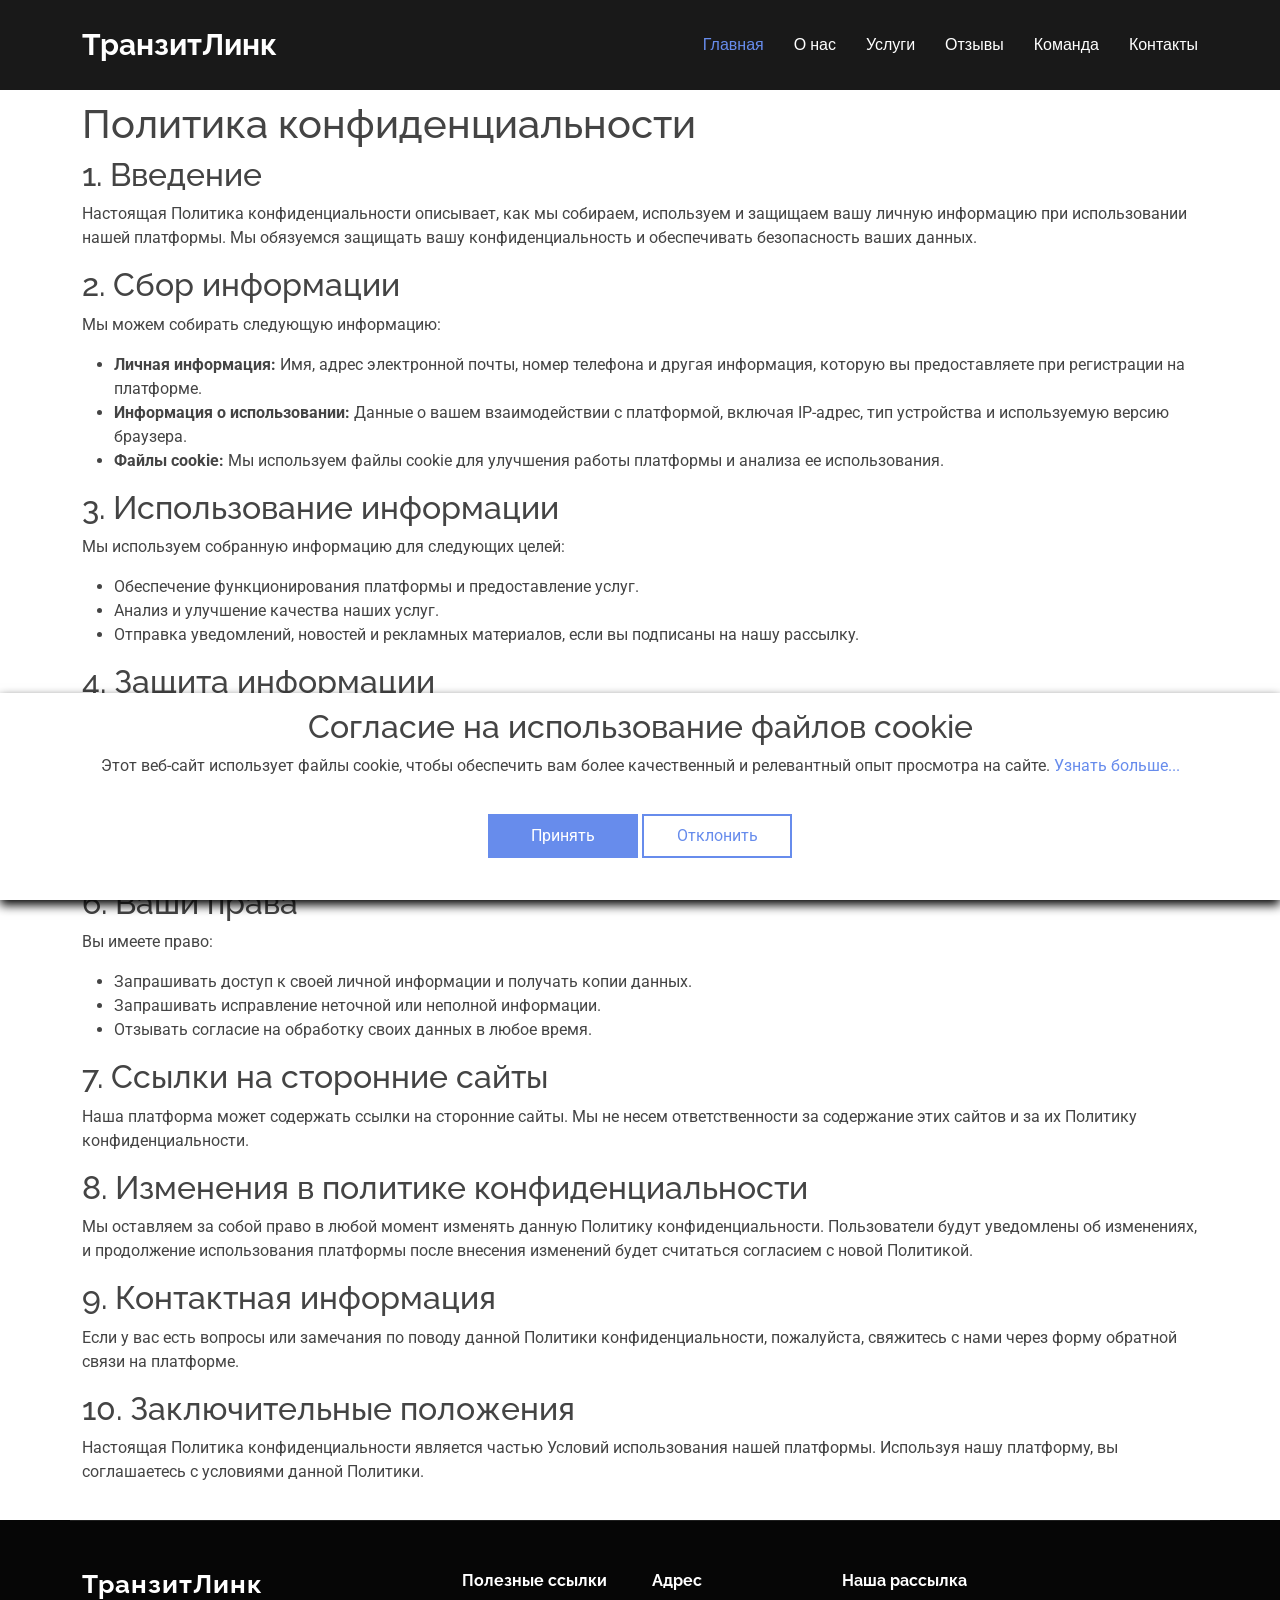
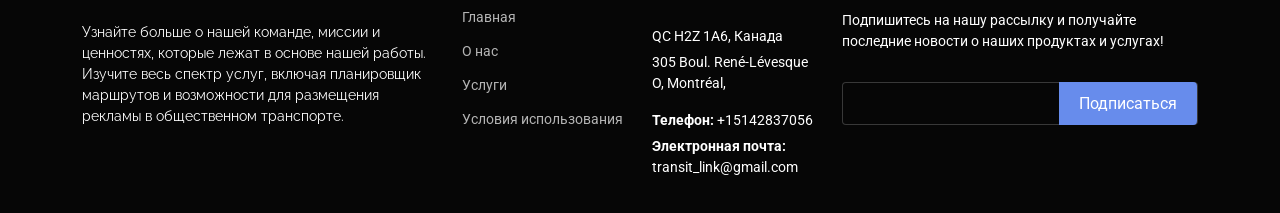
<file: privacy-policy.html>
<!DOCTYPE html>
<html lang="en">
    <head>
        <meta charset="utf-8" />
        <meta content="width=device-width, initial-scale=1.0" name="viewport" />
        <title>ТранзитЛинк</title>
        <meta name="description" content="" />
        <meta name="keywords" content="" />

        <!-- Favicons -->
        <link href="assets/img/favicon.png" rel="icon" />
        <link href="assets/img/apple-touch-icon.png" rel="apple-touch-icon" />

        <!-- Fonts -->
        <link href="https://fonts.googleapis.com" rel="preconnect" />
        <link href="https://fonts.gstatic.com" rel="preconnect" crossorigin />
        <link
            href="https://fonts.googleapis.com/css2?family=Roboto:ital,wght@0,100;0,300;0,400;0,500;0,700;0,900;1,100;1,300;1,400;1,500;1,700;1,900&family=Poppins:ital,wght@0,100;0,200;0,300;0,400;0,500;0,600;0,700;0,800;0,900;1,100;1,200;1,300;1,400;1,500;1,600;1,700;1,800;1,900&family=Raleway:ital,wght@0,100;0,200;0,300;0,400;0,500;0,600;0,700;0,800;0,900;1,100;1,200;1,300;1,400;1,500;1,600;1,700;1,800;1,900&display=swap"
            rel="stylesheet"
        />

        <!-- Vendor CSS Files -->
        <link
            href="assets/vendor/bootstrap/css/bootstrap.min.css"
            rel="stylesheet"
        />
        <link
            href="assets/vendor/bootstrap-icons/bootstrap-icons.css"
            rel="stylesheet"
        />
        <link href="assets/vendor/aos/aos.css" rel="stylesheet" />
        <link
            href="assets/vendor/glightbox/css/glightbox.min.css"
            rel="stylesheet"
        />
        <link
            href="assets/vendor/swiper/swiper-bundle.min.css"
            rel="stylesheet"
        />

        <!-- Main CSS File -->
        <link href="assets/css/main.css" rel="stylesheet" />
    </head>

    <body class="index-page">
        <header
            id="header"
            class="header d-flex align-items-center fixed-top"
            style="background: rgba(0, 0, 0, 0.9) !important"
        >
            <div
                class="container-fluid container-xl position-relative d-flex align-items-center justify-content-between"
            >
                <a href="index.html" class="logo d-flex align-items-center">
                    <!-- Uncomment the line below if you also wish to use an image logo -->
                    <!-- <img src="assets/img/logo.png" alt=""> -->
                    <h1 class="sitename">ТранзитЛинк</h1>
                </a>

                <nav id="navmenu" class="navmenu">
                    <ul>
                        <li>
                            <a href="index.html#hero" class="active">Главная</a>
                        </li>
                        <li><a href="index.html#about">О нас</a></li>
                        <li><a href="index.html#services">Услуги</a></li>
                        <li><a href="index.html#testimonials">Отзывы</a></li>
                        <li><a href="index.html#team">Команда</a></li>
                        <li><a href="index.html#footer">Контакты</a></li>
                    </ul>
                    <i class="mobile-nav-toggle d-xl-none bi bi-list"></i>
                </nav>
            </div>
        </header>

        <main>
            <article
                class="container additional-wrapper"
                style="margin-top: 80px"
            >
                <div class="page__content" style="padding: 20px 0px">
                    <h1>Политика конфиденциальности</h1>

                    <h2>1. Введение</h2>
                    <p>
                        Настоящая Политика конфиденциальности описывает, как мы
                        собираем, используем и защищаем вашу личную информацию
                        при использовании нашей платформы. Мы обязуемся защищать
                        вашу конфиденциальность и обеспечивать безопасность
                        ваших данных.
                    </p>

                    <h2>2. Сбор информации</h2>
                    <p>Мы можем собирать следующую информацию:</p>
                    <ul>
                        <li>
                            <strong>Личная информация:</strong> Имя, адрес
                            электронной почты, номер телефона и другая
                            информация, которую вы предоставляете при
                            регистрации на платформе.
                        </li>
                        <li>
                            <strong>Информация о использовании:</strong> Данные
                            о вашем взаимодействии с платформой, включая
                            IP-адрес, тип устройства и используемую версию
                            браузера.
                        </li>
                        <li>
                            <strong>Файлы cookie:</strong> Мы используем файлы
                            cookie для улучшения работы платформы и анализа ее
                            использования.
                        </li>
                    </ul>

                    <h2>3. Использование информации</h2>
                    <p>
                        Мы используем собранную информацию для следующих целей:
                    </p>
                    <ul>
                        <li>
                            Обеспечение функционирования платформы и
                            предоставление услуг.
                        </li>
                        <li>Анализ и улучшение качества наших услуг.</li>
                        <li>
                            Отправка уведомлений, новостей и рекламных
                            материалов, если вы подписаны на нашу рассылку.
                        </li>
                    </ul>

                    <h2>4. Защита информации</h2>
                    <p>
                        Мы принимаем меры для защиты вашей информации от
                        несанкционированного доступа, изменения или уничтожения.
                        Мы используем современные технологии и методы
                        шифрования, чтобы обеспечить безопасность данных.
                    </p>

                    <h2>5. Раскрытие информации третьим лицам</h2>
                    <p>
                        Мы не передаем вашу личную информацию третьим лицам, за
                        исключением случаев, когда это необходимо для выполнения
                        наших обязательств перед вами или если это требуется
                        законом.
                    </p>

                    <h2>6. Ваши права</h2>
                    <p>Вы имеете право:</p>
                    <ul>
                        <li>
                            Запрашивать доступ к своей личной информации и
                            получать копии данных.
                        </li>
                        <li>
                            Запрашивать исправление неточной или неполной
                            информации.
                        </li>
                        <li>
                            Отзывать согласие на обработку своих данных в любое
                            время.
                        </li>
                    </ul>

                    <h2>7. Ссылки на сторонние сайты</h2>
                    <p>
                        Наша платформа может содержать ссылки на сторонние
                        сайты. Мы не несем ответственности за содержание этих
                        сайтов и за их Политику конфиденциальности.
                    </p>

                    <h2>8. Изменения в политике конфиденциальности</h2>
                    <p>
                        Мы оставляем за собой право в любой момент изменять
                        данную Политику конфиденциальности. Пользователи будут
                        уведомлены об изменениях, и продолжение использования
                        платформы после внесения изменений будет считаться
                        согласием с новой Политикой.
                    </p>

                    <h2>9. Контактная информация</h2>
                    <p>
                        Если у вас есть вопросы или замечания по поводу данной
                        Политики конфиденциальности, пожалуйста, свяжитесь с
                        нами через форму обратной связи на платформе.
                    </p>

                    <h2>10. Заключительные положения</h2>
                    <p>
                        Настоящая Политика конфиденциальности является частью
                        Условий использования нашей платформы. Используя нашу
                        платформу, вы соглашаетесь с условиями данной Политики.
                    </p>
                </div>
            </article>
        </main>

        <footer id="footer" class="footer dark-background">
            <div class="container footer-top">
                <div class="row gy-4">
                    <div class="col-lg-4 col-md-6 footer-about">
                        <a
                            href="index.html"
                            class="logo d-flex align-items-center"
                        >
                            <span class="sitename">ТранзитЛинк</span>
                        </a>

                        <p>
                            Узнайте больше о нашей команде, миссии и ценностях,
                            которые лежат в основе нашей работы. Изучите весь
                            спектр услуг, включая планировщик маршрутов и
                            возможности для размещения рекламы в общественном
                            транспорте.
                        </p>
                    </div>

                    <div class="col-lg-2 col-md-3 footer-links">
                        <h4>Полезные ссылки</h4>
                        <ul>
                            <li><a href="index.html#hero">Главная</a></li>
                            <li><a href="index.html#about">О нас</a></li>
                            <li><a href="index.html#services">Услуги</a></li>
                            <li>
                                <a href="terms-of-use.html"
                                    >Условия использования</a
                                >
                            </li>
                        </ul>
                    </div>

                    <div class="col-lg-2 col-md-3 footer-links">
                        <h4>Адрес</h4>
                        <div class="footer-contact pt-3">
                            <p>QC H2Z 1A6, Канада</p>
                            <p>305 Boul. René-Lévesque O, Montréal,</p>
                            <p class="mt-3">
                                <strong>Телефон:</strong>
                                <span>+15142837056</span>
                            </p>
                            <p>
                                <strong>Электронная почта:</strong>
                                <span>transit_link@gmail.com</span>
                            </p>
                        </div>
                    </div>

                    <div class="col-lg-4 col-md-12 footer-newsletter">
                        <h4>Наша рассылка</h4>
                        <p>
                            Подпишитесь на нашу рассылку и получайте последние
                            новости о наших продуктах и услугах!
                        </p>
                        <div class="newsletter-form">
                            <input
                                type="email"
                                name="email"
                                id="newsletter"
                            /><input
                                type="submit"
                                id="submit"
                                onclick="subscribe()"
                                value="Подписаться"
                            />
                        </div>
                        <div
                            id="validation"
                            style="color: red; font-size: 12px"
                        ></div>
                    </div>
                </div>
            </div>
        </footer>

        <!-- Scroll Top -->
        <a
            href="#"
            id="scroll-top"
            class="scroll-top d-flex align-items-center justify-content-center"
            ><i class="bi bi-arrow-up-short"></i
        ></a>

        <!-- Cookie banner -->
        <div class="cookie-wrapper show">
            <div>
                <i class="bx bx-cookie"></i>
                <h2 style="text-align: center">
                    Согласие на использование файлов cookie
                </h2>
            </div>
            <div class="data">
                <p>
                    Этот веб-сайт использует файлы cookie, чтобы обеспечить вам
                    более качественный и релевантный опыт просмотра на сайте.
                    <a href="#">Узнать больше...</a>
                </p>
            </div>

            <div class="buttons">
                <button class="cookie-button" id="acceptBtn">Принять</button>
                <button class="cookie-button" id="declineBtn">Отклонить</button>
            </div>
        </div>
        <!-- End Cookie banner -->

        <!-- Preloader -->
        <div id="preloader"></div>

        <!-- Vendor JS Files -->
        <script src="assets/vendor/bootstrap/js/bootstrap.bundle.min.js"></script>
        <script src="assets/vendor/aos/aos.js"></script>
        <script src="assets/vendor/glightbox/js/glightbox.min.js"></script>
        <script src="assets/vendor/swiper/swiper-bundle.min.js"></script>
        <script src="assets/vendor/imagesloaded/imagesloaded.pkgd.min.js"></script>
        <script src="assets/vendor/isotope-layout/isotope.pkgd.min.js"></script>

        <!-- Main JS File -->
        <script src="assets/js/main.js"></script>
        <script src="assets/js/contact-form.js"></script>
        <script src="assets/js/cookiebanner.js"></script>
    </body>
</html>
</file>
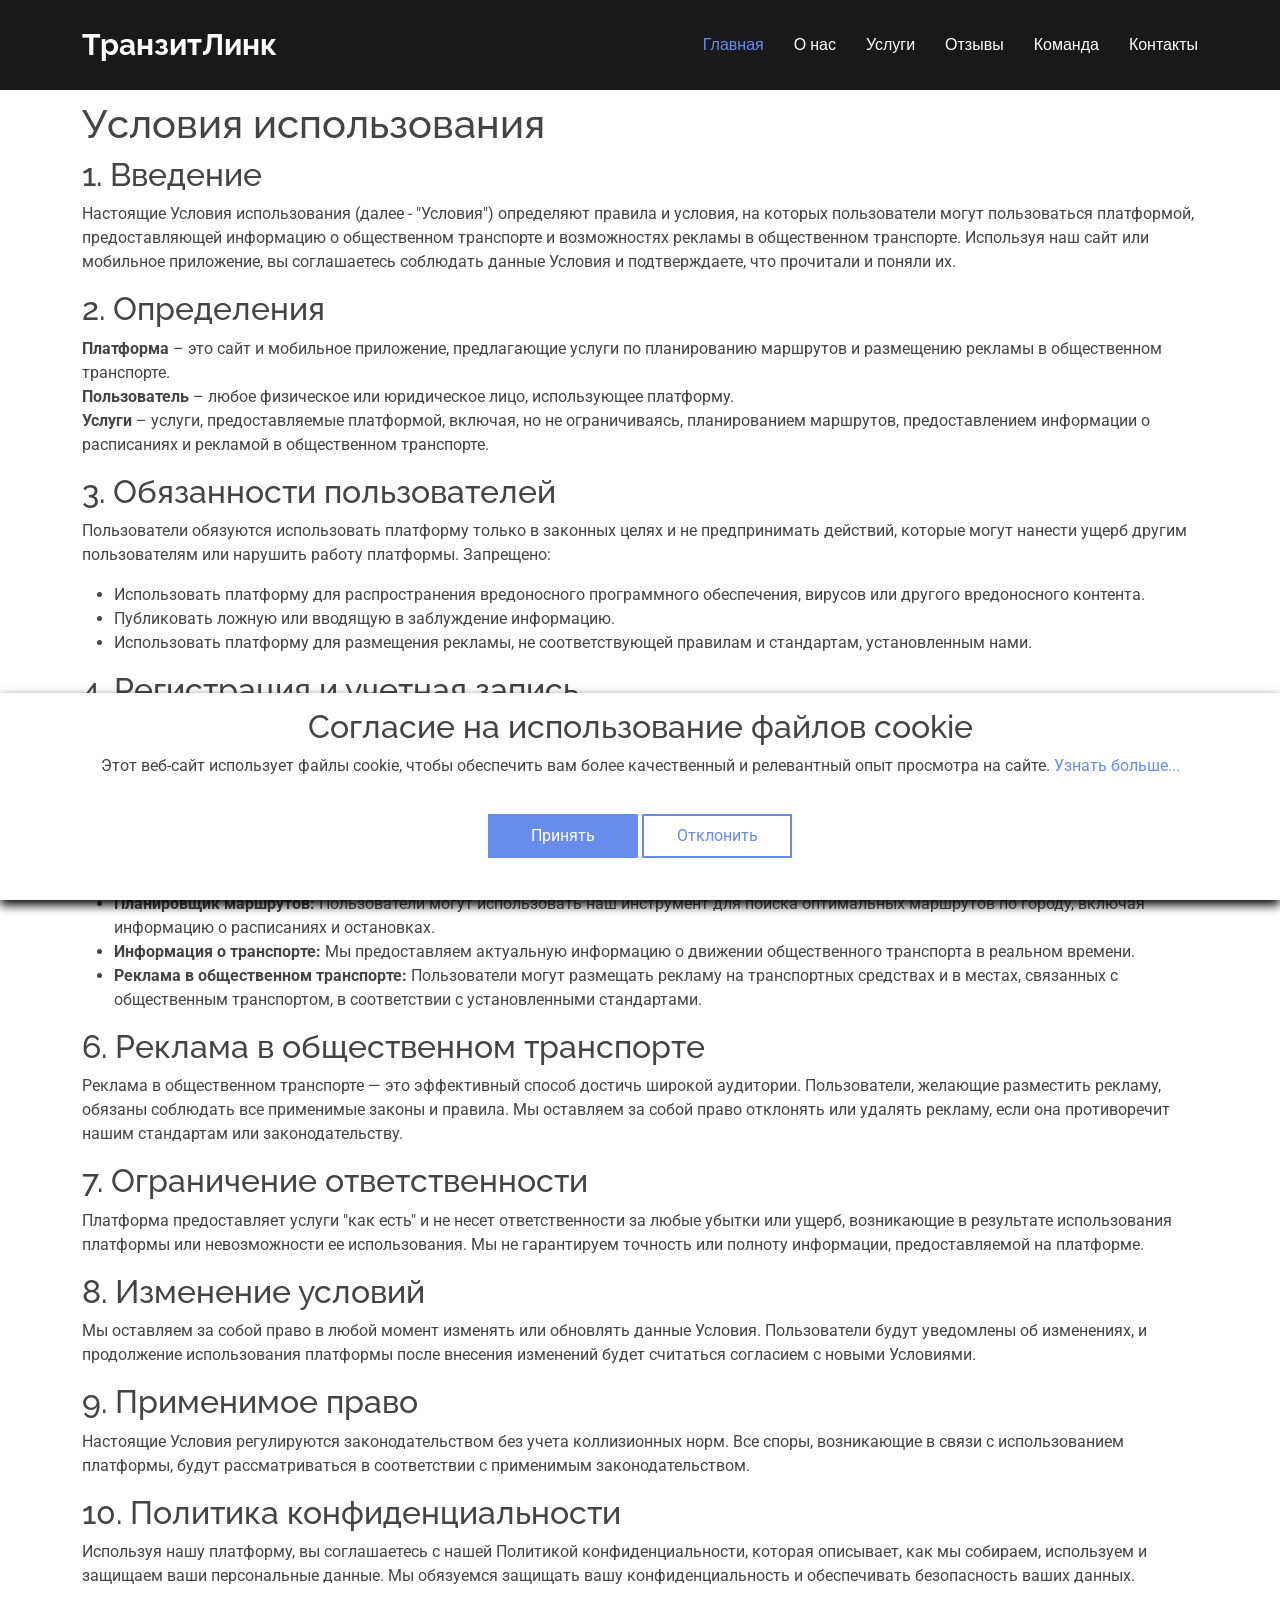
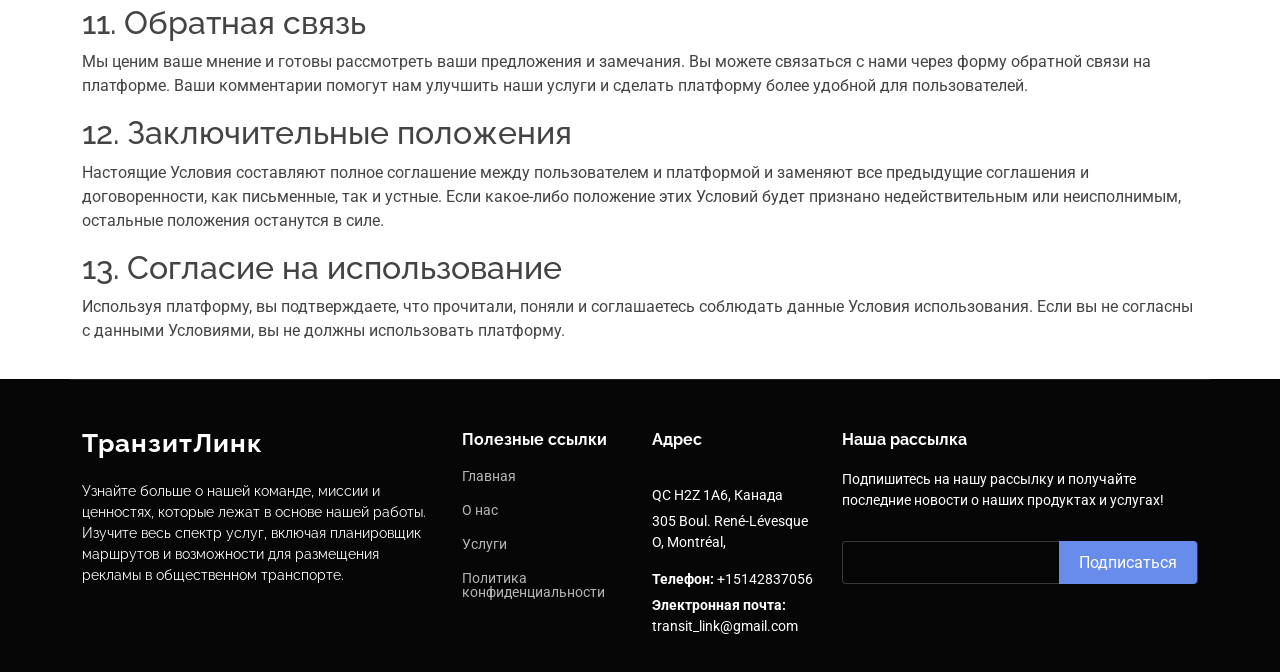
<file: terms-of-use.html>
<!DOCTYPE html>
<html lang="en">
    <head>
        <meta charset="utf-8" />
        <meta content="width=device-width, initial-scale=1.0" name="viewport" />
        <title>ТранзитЛинк</title>
        <meta name="description" content="" />
        <meta name="keywords" content="" />

        <!-- Favicons -->
        <link href="assets/img/favicon.png" rel="icon" />
        <link href="assets/img/apple-touch-icon.png" rel="apple-touch-icon" />

        <!-- Fonts -->
        <link href="https://fonts.googleapis.com" rel="preconnect" />
        <link href="https://fonts.gstatic.com" rel="preconnect" crossorigin />
        <link
            href="https://fonts.googleapis.com/css2?family=Roboto:ital,wght@0,100;0,300;0,400;0,500;0,700;0,900;1,100;1,300;1,400;1,500;1,700;1,900&family=Poppins:ital,wght@0,100;0,200;0,300;0,400;0,500;0,600;0,700;0,800;0,900;1,100;1,200;1,300;1,400;1,500;1,600;1,700;1,800;1,900&family=Raleway:ital,wght@0,100;0,200;0,300;0,400;0,500;0,600;0,700;0,800;0,900;1,100;1,200;1,300;1,400;1,500;1,600;1,700;1,800;1,900&display=swap"
            rel="stylesheet"
        />

        <!-- Vendor CSS Files -->
        <link
            href="assets/vendor/bootstrap/css/bootstrap.min.css"
            rel="stylesheet"
        />
        <link
            href="assets/vendor/bootstrap-icons/bootstrap-icons.css"
            rel="stylesheet"
        />
        <link href="assets/vendor/aos/aos.css" rel="stylesheet" />
        <link
            href="assets/vendor/glightbox/css/glightbox.min.css"
            rel="stylesheet"
        />
        <link
            href="assets/vendor/swiper/swiper-bundle.min.css"
            rel="stylesheet"
        />

        <!-- Main CSS File -->
        <link href="assets/css/main.css" rel="stylesheet" />
    </head>

    <body class="index-page">
        <header
            id="header"
            class="header d-flex align-items-center fixed-top"
            style="background: rgba(0, 0, 0, 0.9) !important"
        >
            <div
                class="container-fluid container-xl position-relative d-flex align-items-center justify-content-between"
            >
                <a href="index.html" class="logo d-flex align-items-center">
                    <!-- Uncomment the line below if you also wish to use an image logo -->
                    <!-- <img src="assets/img/logo.png" alt=""> -->
                    <h1 class="sitename">ТранзитЛинк</h1>
                </a>

                <nav id="navmenu" class="navmenu">
                    <ul>
                        <li>
                            <a href="index.html#hero" class="active">Главная</a>
                        </li>
                        <li><a href="index.html#about">О нас</a></li>
                        <li><a href="index.html#services">Услуги</a></li>
                        <li><a href="index.html#testimonials">Отзывы</a></li>
                        <li><a href="index.html#team">Команда</a></li>
                        <li><a href="index.html#footer">Контакты</a></li>
                    </ul>
                    <i class="mobile-nav-toggle d-xl-none bi bi-list"></i>
                </nav>
            </div>
        </header>
        <main>
            <article
                class="container additional-wrapper"
                style="margin-top: 80px"
            >
                <div class="page__content" style="padding: 20px 0px">
                    <h1>Условия использования</h1>

                    <h2>1. Введение</h2>
                    <p>
                        Настоящие Условия использования (далее - "Условия")
                        определяют правила и условия, на которых пользователи
                        могут пользоваться платформой, предоставляющей
                        информацию о общественном транспорте и возможностях
                        рекламы в общественном транспорте. Используя наш сайт
                        или мобильное приложение, вы соглашаетесь соблюдать
                        данные Условия и подтверждаете, что прочитали и поняли
                        их.
                    </p>

                    <h2>2. Определения</h2>
                    <p>
                        <strong>Платформа</strong> – это сайт и мобильное
                        приложение, предлагающие услуги по планированию
                        маршрутов и размещению рекламы в общественном
                        транспорте.<br />
                        <strong>Пользователь</strong> – любое физическое или
                        юридическое лицо, использующее платформу.<br />
                        <strong>Услуги</strong> – услуги, предоставляемые
                        платформой, включая, но не ограничиваясь, планированием
                        маршрутов, предоставлением информации о расписаниях и
                        рекламой в общественном транспорте.
                    </p>

                    <h2>3. Обязанности пользователей</h2>
                    <p>
                        Пользователи обязуются использовать платформу только в
                        законных целях и не предпринимать действий, которые
                        могут нанести ущерб другим пользователям или нарушить
                        работу платформы. Запрещено:
                    </p>
                    <ul>
                        <li>
                            Использовать платформу для распространения
                            вредоносного программного обеспечения, вирусов или
                            другого вредоносного контента.
                        </li>
                        <li>
                            Публиковать ложную или вводящую в заблуждение
                            информацию.
                        </li>
                        <li>
                            Использовать платформу для размещения рекламы, не
                            соответствующей правилам и стандартам, установленным
                            нами.
                        </li>
                    </ul>

                    <h2>4. Регистрация и учетная запись</h2>
                    <p>
                        Для использования некоторых услуг платформы пользователи
                        могут быть обязаны зарегистрироваться и создать учетную
                        запись. При регистрации пользователи обязуются
                        предоставлять точную и актуальную информацию.
                        Пользователь несет ответственность за сохранение
                        конфиденциальности своих учетных данных и за все
                        действия, осуществляемые с использованием его учетной
                        записи.
                    </p>

                    <h2>5. Услуги платформы</h2>
                    <p>Платформа предлагает различные услуги, включая:</p>
                    <ul>
                        <li>
                            <strong>Планировщик маршрутов:</strong> Пользователи
                            могут использовать наш инструмент для поиска
                            оптимальных маршрутов по городу, включая информацию
                            о расписаниях и остановках.
                        </li>
                        <li>
                            <strong>Информация о транспорте:</strong> Мы
                            предоставляем актуальную информацию о движении
                            общественного транспорта в реальном времени.
                        </li>
                        <li>
                            <strong>Реклама в общественном транспорте:</strong>
                            Пользователи могут размещать рекламу на транспортных
                            средствах и в местах, связанных с общественным
                            транспортом, в соответствии с установленными
                            стандартами.
                        </li>
                    </ul>

                    <h2>6. Реклама в общественном транспорте</h2>
                    <p>
                        Реклама в общественном транспорте — это эффективный
                        способ достичь широкой аудитории. Пользователи, желающие
                        разместить рекламу, обязаны соблюдать все применимые
                        законы и правила. Мы оставляем за собой право отклонять
                        или удалять рекламу, если она противоречит нашим
                        стандартам или законодательству.
                    </p>

                    <h2>7. Ограничение ответственности</h2>
                    <p>
                        Платформа предоставляет услуги "как есть" и не несет
                        ответственности за любые убытки или ущерб, возникающие в
                        результате использования платформы или невозможности ее
                        использования. Мы не гарантируем точность или полноту
                        информации, предоставляемой на платформе.
                    </p>

                    <h2>8. Изменение условий</h2>
                    <p>
                        Мы оставляем за собой право в любой момент изменять или
                        обновлять данные Условия. Пользователи будут уведомлены
                        об изменениях, и продолжение использования платформы
                        после внесения изменений будет считаться согласием с
                        новыми Условиями.
                    </p>

                    <h2>9. Применимое право</h2>
                    <p>
                        Настоящие Условия регулируются законодательством без
                        учета коллизионных норм. Все споры, возникающие в связи
                        с использованием платформы, будут рассматриваться в
                        соответствии с применимым законодательством.
                    </p>

                    <h2>10. Политика конфиденциальности</h2>
                    <p>
                        Используя нашу платформу, вы соглашаетесь с нашей
                        Политикой конфиденциальности, которая описывает, как мы
                        собираем, используем и защищаем ваши персональные
                        данные. Мы обязуемся защищать вашу конфиденциальность и
                        обеспечивать безопасность ваших данных.
                    </p>

                    <h2>11. Обратная связь</h2>
                    <p>
                        Мы ценим ваше мнение и готовы рассмотреть ваши
                        предложения и замечания. Вы можете связаться с нами
                        через форму обратной связи на платформе. Ваши
                        комментарии помогут нам улучшить наши услуги и сделать
                        платформу более удобной для пользователей.
                    </p>

                    <h2>12. Заключительные положения</h2>
                    <p>
                        Настоящие Условия составляют полное соглашение между
                        пользователем и платформой и заменяют все предыдущие
                        соглашения и договоренности, как письменные, так и
                        устные. Если какое-либо положение этих Условий будет
                        признано недействительным или неисполнимым, остальные
                        положения останутся в силе.
                    </p>

                    <h2>13. Согласие на использование</h2>
                    <p>
                        Используя платформу, вы подтверждаете, что прочитали,
                        поняли и соглашаетесь соблюдать данные Условия
                        использования. Если вы не согласны с данными Условиями,
                        вы не должны использовать платформу.
                    </p>
                </div>
            </article>
        </main>

        <footer id="footer" class="footer dark-background">
            <div class="container footer-top">
                <div class="row gy-4">
                    <div class="col-lg-4 col-md-6 footer-about">
                        <a
                            href="index.html"
                            class="logo d-flex align-items-center"
                        >
                            <span class="sitename">ТранзитЛинк</span>
                        </a>

                        <p>
                            Узнайте больше о нашей команде, миссии и ценностях,
                            которые лежат в основе нашей работы. Изучите весь
                            спектр услуг, включая планировщик маршрутов и
                            возможности для размещения рекламы в общественном
                            транспорте.
                        </p>
                    </div>

                    <div class="col-lg-2 col-md-3 footer-links">
                        <h4>Полезные ссылки</h4>
                        <ul>
                            <li><a href="index.html#hero">Главная</a></li>
                            <li><a href="index.html#about">О нас</a></li>
                            <li><a href="index.html#services">Услуги</a></li>

                            <li>
                                <a href="privacy-policy.html"
                                    >Политика конфиденциальности</a
                                >
                            </li>
                        </ul>
                    </div>

                    <div class="col-lg-2 col-md-3 footer-links">
                        <h4>Адрес</h4>
                        <div class="footer-contact pt-3">
                            <p>QC H2Z 1A6, Канада</p>
                            <p>305 Boul. René-Lévesque O, Montréal,</p>
                            <p class="mt-3">
                                <strong>Телефон:</strong>
                                <span>+15142837056</span>
                            </p>
                            <p>
                                <strong>Электронная почта:</strong>
                                <span>transit_link@gmail.com</span>
                            </p>
                        </div>
                    </div>

                    <div class="col-lg-4 col-md-12 footer-newsletter">
                        <h4>Наша рассылка</h4>
                        <p>
                            Подпишитесь на нашу рассылку и получайте последние
                            новости о наших продуктах и услугах!
                        </p>
                        <div class="newsletter-form">
                            <input
                                type="email"
                                name="email"
                                id="newsletter"
                            /><input
                                type="submit"
                                id="submit"
                                onclick="subscribe()"
                                value="Подписаться"
                            />
                        </div>
                        <div
                            id="validation"
                            style="color: red; font-size: 12px"
                        ></div>
                    </div>
                </div>
            </div>
        </footer>

        <!-- Scroll Top -->
        <a
            href="#"
            id="scroll-top"
            class="scroll-top d-flex align-items-center justify-content-center"
            ><i class="bi bi-arrow-up-short"></i
        ></a>

        <!-- Cookie banner -->
        <div class="cookie-wrapper show">
            <div>
                <i class="bx bx-cookie"></i>
                <h2 style="text-align: center">
                    Согласие на использование файлов cookie
                </h2>
            </div>
            <div class="data">
                <p>
                    Этот веб-сайт использует файлы cookie, чтобы обеспечить вам
                    более качественный и релевантный опыт просмотра на сайте.
                    <a href="#">Узнать больше...</a>
                </p>
            </div>

            <div class="buttons">
                <button class="cookie-button" id="acceptBtn">Принять</button>
                <button class="cookie-button" id="declineBtn">Отклонить</button>
            </div>
        </div>
        <!-- End Cookie banner -->

        <!-- Preloader -->
        <div id="preloader"></div>

        <!-- Vendor JS Files -->
        <script src="assets/vendor/bootstrap/js/bootstrap.bundle.min.js"></script>
        <script src="assets/vendor/aos/aos.js"></script>
        <script src="assets/vendor/glightbox/js/glightbox.min.js"></script>
        <script src="assets/vendor/swiper/swiper-bundle.min.js"></script>
        <script src="assets/vendor/imagesloaded/imagesloaded.pkgd.min.js"></script>
        <script src="assets/vendor/isotope-layout/isotope.pkgd.min.js"></script>

        <!-- Main JS File -->
        <script src="assets/js/main.js"></script>
        <script src="assets/js/contact-form.js"></script>
        <script src="assets/js/cookiebanner.js"></script>
    </body>
</html>
</file>
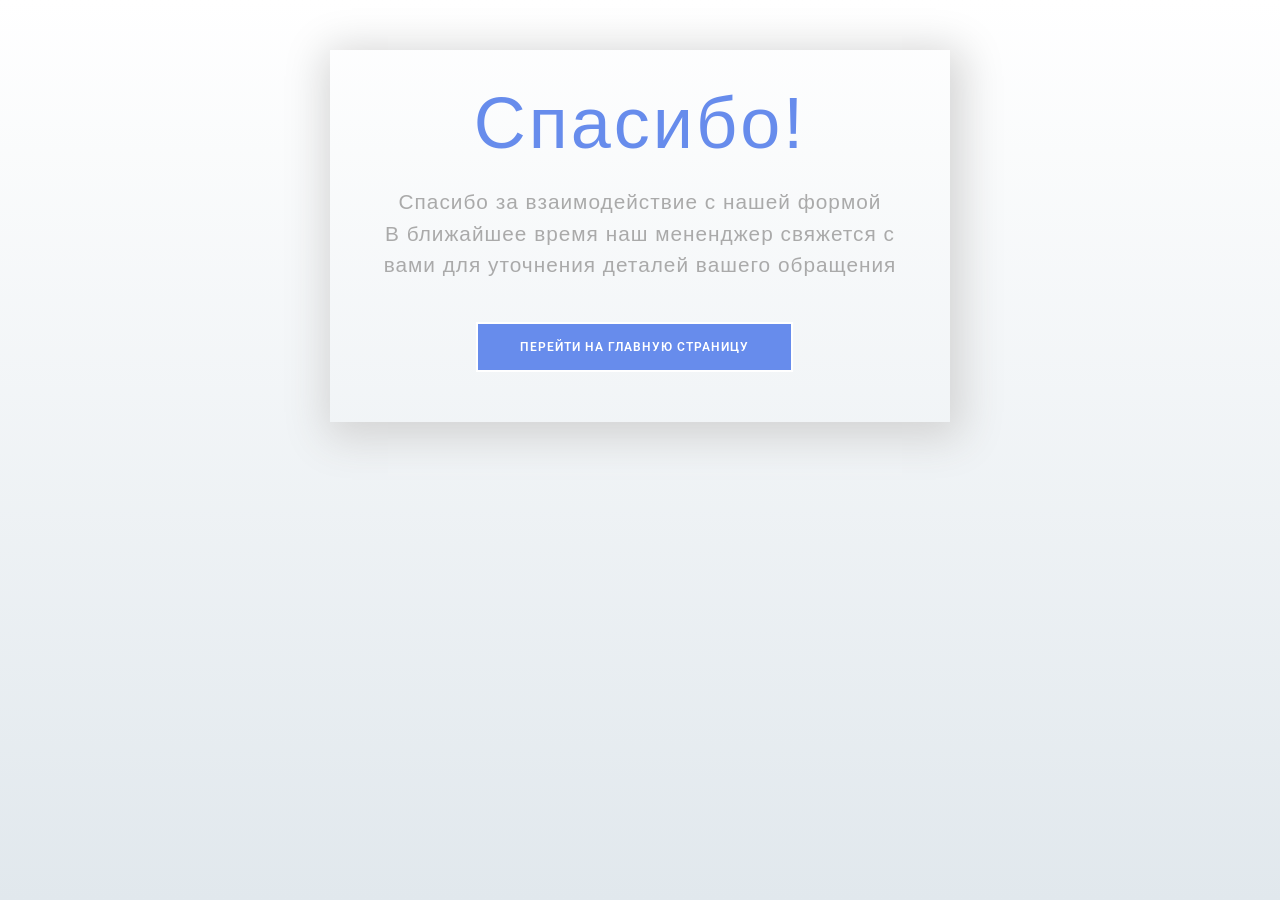
<file: thanks.html>
<!DOCTYPE html>
<html lang="en">
    <head>
        <meta charset="utf-8" />
        <meta content="width=device-width, initial-scale=1.0" name="viewport" />
        <title>ТранзитЛинк</title>
        <meta name="description" content="" />
        <meta name="keywords" content="" />

        <!-- Favicons -->
        <link href="assets/img/favicon.png" rel="icon" />
        <link href="assets/img/apple-touch-icon.png" rel="apple-touch-icon" />

        <!-- Fonts -->
        <link href="https://fonts.googleapis.com" rel="preconnect" />
        <link href="https://fonts.gstatic.com" rel="preconnect" crossorigin />
        <link
            href="https://fonts.googleapis.com/css2?family=Roboto:ital,wght@0,100;0,300;0,400;0,500;0,700;0,900;1,100;1,300;1,400;1,500;1,700;1,900&family=Poppins:ital,wght@0,100;0,200;0,300;0,400;0,500;0,600;0,700;0,800;0,900;1,100;1,200;1,300;1,400;1,500;1,600;1,700;1,800;1,900&family=Raleway:ital,wght@0,100;0,200;0,300;0,400;0,500;0,600;0,700;0,800;0,900;1,100;1,200;1,300;1,400;1,500;1,600;1,700;1,800;1,900&display=swap"
            rel="stylesheet"
        />

        <!-- Vendor CSS Files -->
        <link
            href="assets/vendor/bootstrap/css/bootstrap.min.css"
            rel="stylesheet"
        />
        <link
            href="assets/vendor/bootstrap-icons/bootstrap-icons.css"
            rel="stylesheet"
        />
        <link href="assets/vendor/aos/aos.css" rel="stylesheet" />
        <link
            href="assets/vendor/glightbox/css/glightbox.min.css"
            rel="stylesheet"
        />
        <link
            href="assets/vendor/swiper/swiper-bundle.min.css"
            rel="stylesheet"
        />

        <!-- Main CSS File -->
        <link href="assets/css/main.css" rel="stylesheet" />
        <link href="assets/css/thanks.css" rel="stylesheet" />
    </head>
    <body>
        <div class="content">
            <div class="wrapper-1">
                <div class="wrapper-2">
                    <h1>Спасибо!</h1>
                    <p>Спасибо за взаимодействие с нашей формой</p>
                    <p>
                        В ближайшее время наш мененджер свяжется с вами для
                        уточнения деталей вашего обращения
                    </p>
                    <a href="index.html">
                        <button class="go-home">
                            Перейти на главную страницу
                        </button>
                    </a>
                </div>
            </div>
        </div>
    </body>
</html>
</file>
<file: assets/css/thanks.css>
* {
    box-sizing: border-box;
}
body {
    background: #ffffff;
    background: linear-gradient(to bottom, #ffffff 0%, #e1e8ed 100%);
    filter: progid:DXImageTransform.Microsoft.gradient( startColorstr='#ffffff', endColorstr='#e1e8ed',GradientType=0 );
    height: 100%;
    margin: 0;
    background-repeat: no-repeat;
    background-attachment: fixed;
}

.wrapper-1 {
    width: 100%;
    height: 100vh;
    display: flex;
    flex-direction: column;
}
.wrapper-2 {
    padding: 30px;
    text-align: center;
}
h1 {
    font-family: 'Source Sans Pro', sans-serif;
    font-size: 4em;
    letter-spacing: 3px;
    color: #678cec;
    margin: 0;
    margin-bottom: 20px;
}
.wrapper-2 p {
    margin: 0;
    font-size: 1.3em;
    color: #aaa;
    font-family: 'Source Sans Pro', sans-serif;
    letter-spacing: 1px;
}
.go-home {
    background: #678cec;
    border: 2px solid #ffffff;
    color: #ffffff;
    font-weight: 600;
    letter-spacing: 1px;
    font-size: 12px;
    padding: 14px 42px;
    margin-top: 42px;
    margin-right: 12px;
    -webkit-transition: all 0.4s ease-in-out;
    transition: all 0.4s ease-in-out;
    visibility: visible;
    animation-delay: 2.3s;
    animation-name: fadeInUp;
    text-decoration: none;
    text-transform: uppercase;
    cursor: pointer;
    border-radius: 0;
}
.go-home:hover {
    background: transparent;
    border-color: #678cec;
}
a:hover .go-home {
    color: #678cec;
}
.go-home a {
    text-decoration: none;
    color: #fff;
}

.footer-like {
    margin-top: auto;
    background: #d7e6fe;
    padding: 6px;
    text-align: center;
}
.footer-like p {
    margin: 0;
    padding: 4px;
    color: #ffc107;
    font-family: 'Source Sans Pro', sans-serif;
    letter-spacing: 1px;
}
.footer-like p a {
    text-decoration: none;
    color: #ffc107;
    font-weight: 600;
}

@media (min-width: 360px) {
    h1 {
        font-size: 4.5em;
    }
    .go-home {
        margin-bottom: 20px;
    }
}

@media (min-width: 600px) {
    .content {
        max-width: 1000px;
        margin: 0 auto;
    }
    .wrapper-1 {
        height: initial;
        max-width: 620px;
        margin: 0 auto;
        margin-top: 50px;
        box-shadow: 4px 8px 40px 8px lightgray;
    }
}
</file>
<file: assets/css/main.css>
/*--------------------------------------------------------------
# Font & Color Variables
# Help: https://bootstrapmade.com/color-system/
--------------------------------------------------------------*/
/* Fonts */
:root {
    --default-font: 'Roboto', system-ui, -apple-system, 'Segoe UI', Roboto,
        'Helvetica Neue', Arial, 'Noto Sans', 'Liberation Sans', sans-serif,
        'Apple Color Emoji', 'Segoe UI Emoji', 'Segoe UI Symbol',
        'Noto Color Emoji';
    --heading-font: 'Raleway', sans-serif;
    --nav-font: 'Poppins', sans-serif;
}

/* Global Colors - The following color variables are used throughout the website. Updating them here will change the color scheme of the entire website */
:root {
    --background-color: #ffffff; /* Background color for the entire website, including individual sections */
    --default-color: #444444; /* Default color used for the majority of the text content across the entire website */
    --heading-color: #444444; /* Color for headings, subheadings and title throughout the website */
    --accent-color: #678cec; /* Accent color that represents your brand on the website. It's used for buttons, links, and other elements that need to stand out */
    --surface-color: #ffffff; /* The surface color is used as a background of boxed elements within sections, such as cards, icon boxes, or other elements that require a visual separation from the global background. */
    --contrast-color: #ffffff; /* Contrast color for text, ensuring readability against backgrounds of accent, heading, or default colors. */
}

/* Nav Menu Colors - The following color variables are used specifically for the navigation menu. They are separate from the global colors to allow for more customization options */
:root {
    --nav-color: #ffffff; /* The default color of the main navmenu links */
    --nav-hover-color: #678cec; /* Applied to main navmenu links when they are hovered over or active */
    --nav-mobile-background-color: #ffffff; /* Used as the background color for mobile navigation menu */
    --nav-dropdown-background-color: #ffffff; /* Used as the background color for dropdown items that appear when hovering over primary navigation items */
    --nav-dropdown-color: #444444; /* Used for navigation links of the dropdown items in the navigation menu. */
    --nav-dropdown-hover-color: #678cec; /* Similar to --nav-hover-color, this color is applied to dropdown navigation links when they are hovered over. */
}

/* Color Presets - These classes override global colors when applied to any section or element, providing reuse of the sam color scheme. */

.light-background {
    --background-color: #f9f9f9;
    --surface-color: #ffffff;
}

.dark-background {
    --background-color: #060606;
    --default-color: #ffffff;
    --heading-color: #ffffff;
    --surface-color: #252525;
    --contrast-color: #ffffff;
}

/* Smooth scroll */
:root {
    scroll-behavior: smooth;
}

/*--------------------------------------------------------------
# General Styling & Shared Classes
--------------------------------------------------------------*/
body {
    color: var(--default-color);
    background-color: var(--background-color);
    font-family: var(--default-font);
}

a {
    color: var(--accent-color);
    text-decoration: none;
    transition: 0.3s;
}

a:hover {
    color: color-mix(in srgb, var(--accent-color), transparent 25%);
    text-decoration: none;
}

h1,
h2,
h3,
h4,
h5,
h6 {
    color: var(--heading-color);
    font-family: var(--heading-font);
}

/* PHP Email Form Messages
------------------------------*/
.php-email-form .error-message {
    display: none;
    background: #df1529;
    color: #ffffff;
    text-align: left;
    padding: 15px;
    margin-bottom: 24px;
    font-weight: 600;
}

.php-email-form .sent-message {
    display: none;
    color: #ffffff;
    background: #059652;
    text-align: center;
    padding: 15px;
    margin-bottom: 24px;
    font-weight: 600;
}

.php-email-form .loading {
    display: none;
    background: var(--surface-color);
    text-align: center;
    padding: 15px;
    margin-bottom: 24px;
}

.php-email-form .loading:before {
    content: '';
    display: inline-block;
    border-radius: 50%;
    width: 24px;
    height: 24px;
    margin: 0 10px -6px 0;
    border: 3px solid var(--accent-color);
    border-top-color: var(--surface-color);
    animation: php-email-form-loading 1s linear infinite;
}

@keyframes php-email-form-loading {
    0% {
        transform: rotate(0deg);
    }

    100% {
        transform: rotate(360deg);
    }
}

/* Pulsating Play Button
------------------------------*/
.pulsating-play-btn {
    width: 94px;
    height: 94px;
    background: radial-gradient(
        var(--accent-color) 50%,
        color-mix(in srgb, var(--accent-color), transparent 75%) 52%
    );
    border-radius: 50%;
    display: block;
    position: relative;
    overflow: hidden;
}

.pulsating-play-btn:before {
    content: '';
    position: absolute;
    width: 120px;
    height: 120px;
    animation-delay: 0s;
    animation: pulsate-play-btn 2s;
    animation-direction: forwards;
    animation-iteration-count: infinite;
    animation-timing-function: steps;
    opacity: 1;
    border-radius: 50%;
    border: 5px solid color-mix(in srgb, var(--accent-color), transparent 30%);
    top: -15%;
    left: -15%;
    background: rgba(198, 16, 0, 0);
}

.pulsating-play-btn:after {
    content: '';
    position: absolute;
    left: 50%;
    top: 50%;
    transform: translateX(-40%) translateY(-50%);
    width: 0;
    height: 0;
    border-top: 10px solid transparent;
    border-bottom: 10px solid transparent;
    border-left: 15px solid #fff;
    z-index: 100;
    transition: all 400ms cubic-bezier(0.55, 0.055, 0.675, 0.19);
}

.pulsating-play-btn:hover:before {
    content: '';
    position: absolute;
    left: 50%;
    top: 50%;
    transform: translateX(-40%) translateY(-50%);
    width: 0;
    height: 0;
    border: none;
    border-top: 10px solid transparent;
    border-bottom: 10px solid transparent;
    border-left: 15px solid #fff;
    z-index: 200;
    animation: none;
    border-radius: 0;
}

.pulsating-play-btn:hover:after {
    border-left: 15px solid var(--accent-color);
    transform: scale(20);
}

@keyframes pulsate-play-btn {
    0% {
        transform: scale(0.6, 0.6);
        opacity: 1;
    }

    100% {
        transform: scale(1, 1);
        opacity: 0;
    }
}

/*--------------------------------------------------------------
# Global Header
--------------------------------------------------------------*/
.header {
    --background-color: rgba(0, 0, 0, 0);
    --default-color: #ffffff;
    --heading-color: #ffffff;
    color: var(--default-color);
    background-color: var(--background-color);
    padding: 15px 0;
    transition: all 0.5s;
    z-index: 997;
}

.header .logo {
    line-height: 1;
}

.header .logo img {
    max-height: 32px;
    margin-right: 8px;
}

.header .logo h1 {
    font-size: 30px;
    margin: 0;
    font-weight: 700;
    color: var(--heading-color);
}

.scrolled .header {
    box-shadow: 0px 0 18px rgba(0, 0, 0, 0.1);
}

/* Global Header on Scroll
------------------------------*/
.scrolled .header {
    --background-color: rgba(0, 0, 0, 0.9);
}

/*--------------------------------------------------------------
# Navigation Menu
--------------------------------------------------------------*/
/* Navmenu - Desktop */
@media (min-width: 1200px) {
    .navmenu {
        padding: 0;
    }

    .navmenu ul {
        margin: 0;
        padding: 0;
        display: flex;
        list-style: none;
        align-items: center;
    }

    .navmenu li {
        position: relative;
    }

    .navmenu a,
    .navmenu a:focus {
        color: var(--nav-color);
        padding: 18px 15px;
        font-size: 16px;
        font-family: var(--nav-font);
        font-weight: 400;
        display: flex;
        align-items: center;
        justify-content: space-between;
        white-space: nowrap;
        transition: 0.3s;
    }

    .navmenu a i,
    .navmenu a:focus i {
        font-size: 12px;
        line-height: 0;
        margin-left: 5px;
        transition: 0.3s;
    }

    .navmenu li:last-child a {
        padding-right: 0;
    }

    .navmenu li:hover > a,
    .navmenu .active,
    .navmenu .active:focus {
        color: var(--nav-hover-color);
    }

    .navmenu .dropdown ul {
        margin: 0;
        padding: 10px 0;
        background: var(--nav-dropdown-background-color);
        display: block;
        position: absolute;
        visibility: hidden;
        left: 14px;
        top: 130%;
        opacity: 0;
        transition: 0.3s;
        border-radius: 4px;
        z-index: 99;
        box-shadow: 0px 0px 30px rgba(0, 0, 0, 0.1);
    }

    .navmenu .dropdown ul li {
        min-width: 200px;
    }

    .navmenu .dropdown ul a {
        padding: 10px 20px;
        font-size: 15px;
        text-transform: none;
        color: var(--nav-dropdown-color);
    }

    .navmenu .dropdown ul a i {
        font-size: 12px;
    }

    .navmenu .dropdown ul a:hover,
    .navmenu .dropdown ul .active:hover,
    .navmenu .dropdown ul li:hover > a {
        color: var(--nav-dropdown-hover-color);
    }

    .navmenu .dropdown:hover > ul {
        opacity: 1;
        top: 100%;
        visibility: visible;
    }

    .navmenu .dropdown .dropdown ul {
        top: 0;
        left: -90%;
        visibility: hidden;
    }

    .navmenu .dropdown .dropdown:hover > ul {
        opacity: 1;
        top: 0;
        left: -100%;
        visibility: visible;
    }
}

/* Navmenu - Mobile */
@media (max-width: 1199px) {
    .mobile-nav-toggle {
        color: var(--nav-color);
        font-size: 28px;
        line-height: 0;
        margin-right: 10px;
        cursor: pointer;
        transition: color 0.3s;
    }

    .navmenu {
        padding: 0;
        z-index: 9997;
    }

    .navmenu ul {
        display: none;
        list-style: none;
        position: absolute;
        inset: 60px 20px 20px 20px;
        padding: 10px 0;
        margin: 0;
        border-radius: 6px;
        background-color: var(--nav-mobile-background-color);
        overflow-y: auto;
        transition: 0.3s;
        z-index: 9998;
        box-shadow: 0px 0px 30px rgba(0, 0, 0, 0.1);
    }

    .navmenu a,
    .navmenu a:focus {
        color: var(--nav-dropdown-color);
        padding: 10px 20px;
        font-family: var(--nav-font);
        font-size: 17px;
        font-weight: 500;
        display: flex;
        align-items: center;
        justify-content: space-between;
        white-space: nowrap;
        transition: 0.3s;
    }

    .navmenu a i,
    .navmenu a:focus i {
        font-size: 12px;
        line-height: 0;
        margin-left: 5px;
        width: 30px;
        height: 30px;
        display: flex;
        align-items: center;
        justify-content: center;
        border-radius: 50%;
        transition: 0.3s;
        background-color: color-mix(
            in srgb,
            var(--accent-color),
            transparent 90%
        );
    }

    .navmenu a i:hover,
    .navmenu a:focus i:hover {
        background-color: var(--accent-color);
        color: var(--contrast-color);
    }

    .navmenu a:hover,
    .navmenu .active,
    .navmenu .active:focus {
        color: var(--nav-dropdown-hover-color);
    }

    .navmenu .active i,
    .navmenu .active:focus i {
        background-color: var(--accent-color);
        color: var(--contrast-color);
        transform: rotate(180deg);
    }

    .navmenu .dropdown ul {
        position: static;
        display: none;
        z-index: 99;
        padding: 10px 0;
        margin: 10px 20px;
        background-color: var(--nav-dropdown-background-color);
        border: 1px solid
            color-mix(in srgb, var(--default-color), transparent 90%);
        box-shadow: none;
        transition: all 0.5s ease-in-out;
    }

    .navmenu .dropdown ul ul {
        background-color: rgba(33, 37, 41, 0.1);
    }

    .navmenu .dropdown > .dropdown-active {
        display: block;
        background-color: rgba(33, 37, 41, 0.03);
    }

    .mobile-nav-active {
        overflow: hidden;
    }

    .mobile-nav-active .mobile-nav-toggle {
        color: #fff;
        position: absolute;
        font-size: 32px;
        top: 15px;
        right: 15px;
        margin-right: 0;
        z-index: 9999;
    }

    .mobile-nav-active .navmenu {
        position: fixed;
        overflow: hidden;
        inset: 0;
        background: rgba(33, 37, 41, 0.8);
        transition: 0.3s;
    }

    .mobile-nav-active .navmenu > ul {
        display: block;
    }
}

/*--------------------------------------------------------------
# Global Footer
--------------------------------------------------------------*/
.footer {
    color: var(--default-color);
    background-color: var(--background-color);
    font-size: 14px;
    position: relative;
}

.footer .footer-top {
    padding-top: 50px;
    border-top: 1px solid
        color-mix(in srgb, var(--default-color), transparent 90%);
}

.footer .footer-about .logo {
    line-height: 1;
    margin-bottom: 25px;
}

.footer .footer-about .logo img {
    max-height: 40px;
    margin-right: 6px;
}

.footer .footer-about .logo span {
    font-size: 26px;
    font-weight: 700;
    letter-spacing: 1px;
    font-family: var(--heading-font);
    color: var(--heading-color);
}

.footer .footer-about p {
    font-size: 14px;
    font-family: var(--heading-font);
}

.footer .social-links a {
    display: flex;
    align-items: center;
    justify-content: center;
    width: 40px;
    height: 40px;
    border-radius: 50%;
    border: 1px solid color-mix(in srgb, var(--default-color), transparent 50%);
    font-size: 16px;
    color: color-mix(in srgb, var(--default-color), transparent 30%);
    margin-right: 10px;
    transition: 0.3s;
}

.footer .social-links a:hover {
    color: var(--accent-color);
    border-color: var(--accent-color);
}

.footer h4 {
    font-size: 16px;
    font-weight: bold;
    position: relative;
    padding-bottom: 12px;
}

.footer .footer-links {
    margin-bottom: 30px;
}

.footer .footer-links ul {
    list-style: none;
    padding: 0;
    margin: 0;
}

.footer .footer-links ul i {
    padding-right: 2px;
    font-size: 12px;
    line-height: 0;
}

.footer .footer-links ul li {
    padding: 10px 0;
    display: flex;
    align-items: center;
}

.footer .footer-links ul li:first-child {
    padding-top: 0;
}

.footer .footer-links ul a {
    color: color-mix(in srgb, var(--default-color), transparent 30%);
    display: inline-block;
    line-height: 1;
}

.footer .footer-links ul a:hover {
    color: var(--accent-color);
}

.footer .footer-contact p {
    margin-bottom: 5px;
}

.footer .footer-newsletter .newsletter-form {
    margin-top: 30px;
    margin-bottom: 15px;
    padding: 6px 8px;
    position: relative;
    border-radius: 4px;
    border: 1px solid color-mix(in srgb, var(--default-color), transparent 80%);
    display: flex;
    background-color: var(--background-color);
    transition: 0.3s;
}

.footer .footer-newsletter .newsletter-form:focus-within {
    border-color: var(--accent-color);
}

.footer .footer-newsletter .newsletter-form input[type='email'] {
    border: 0;
    padding: 4px;
    width: 100%;
    background-color: var(--background-color);
    color: var(--default-color);
}

.footer .footer-newsletter .newsletter-form input[type='email']:focus-visible {
    outline: none;
}

.footer .footer-newsletter .newsletter-form input[type='submit'] {
    border: 0;
    font-size: 16px;
    padding: 0 20px;
    margin: -7px -8px -7px 0;
    background: var(--accent-color);
    color: var(--contrast-color);
    transition: 0.3s;
    border-radius: 0 4px 4px 0;
}

.footer .footer-newsletter .newsletter-form input[type='submit']:hover {
    background: color-mix(in srgb, var(--accent-color), transparent 20%);
}

.footer .copyright {
    padding: 25px 0;
    border-top: 1px solid
        color-mix(in srgb, var(--default-color), transparent 90%);
}

.footer .copyright p {
    margin-bottom: 0;
}

.footer .credits {
    margin-top: 6px;
    font-size: 13px;
}

/*--------------------------------------------------------------
# Preloader
--------------------------------------------------------------*/
#preloader {
    position: fixed;
    inset: 0;
    z-index: 999999;
    overflow: hidden;
    background: var(--background-color);
    transition: all 0.6s ease-out;
}

#preloader:before {
    content: '';
    position: fixed;
    top: calc(50% - 30px);
    left: calc(50% - 30px);
    border: 6px solid #ffffff;
    border-color: var(--accent-color) transparent var(--accent-color)
        transparent;
    border-radius: 50%;
    width: 60px;
    height: 60px;
    animation: animate-preloader 1.5s linear infinite;
}

@keyframes animate-preloader {
    0% {
        transform: rotate(0deg);
    }

    100% {
        transform: rotate(360deg);
    }
}

/*--------------------------------------------------------------
# Scroll Top Button
--------------------------------------------------------------*/
.scroll-top {
    position: fixed;
    visibility: hidden;
    opacity: 0;
    right: 15px;
    bottom: 15px;
    z-index: 99999;
    background-color: var(--accent-color);
    width: 40px;
    height: 40px;
    border-radius: 4px;
    transition: all 0.4s;
}

.scroll-top i {
    font-size: 24px;
    color: var(--contrast-color);
    line-height: 0;
}

.scroll-top:hover {
    background-color: color-mix(in srgb, var(--accent-color), transparent 20%);
    color: var(--contrast-color);
}

.scroll-top.active {
    visibility: visible;
    opacity: 1;
}

/*--------------------------------------------------------------
# Disable aos animation delay on mobile devices
--------------------------------------------------------------*/
@media screen and (max-width: 768px) {
    [data-aos-delay] {
        transition-delay: 0 !important;
    }
}

/*--------------------------------------------------------------
# Global Page Titles & Breadcrumbs
--------------------------------------------------------------*/
.page-title {
    color: var(--default-color);
    background-color: var(--background-color);
    padding: 160px 0 60px 0;
    text-align: center;
    position: relative;
}

.page-title h1 {
    font-size: 42px;
    font-weight: 700;
    margin-bottom: 10px;
}

.page-title .breadcrumbs ol {
    display: flex;
    flex-wrap: wrap;
    list-style: none;
    justify-content: center;
    padding: 0;
    margin: 0;
    font-size: 16px;
    font-weight: 400;
}

.page-title .breadcrumbs ol li + li {
    padding-left: 10px;
}

.page-title .breadcrumbs ol li + li::before {
    content: '/';
    display: inline-block;
    padding-right: 10px;
    color: color-mix(in srgb, var(--default-color), transparent 70%);
}

/*--------------------------------------------------------------
# Global Sections
--------------------------------------------------------------*/
section,
.section {
    color: var(--default-color);
    background-color: var(--background-color);
    padding: 60px 0;
    scroll-margin-top: 90px;
    overflow: clip;
}

@media (max-width: 1199px) {
    section,
    .section {
        scroll-margin-top: 66px;
    }
}

/*--------------------------------------------------------------
# Global Section Titles
--------------------------------------------------------------*/
.section-title {
    text-align: center;
    padding: 30px 0;
    margin-bottom: 30px;
    position: relative;
}

.section-title h2 {
    font-size: 32px;
    font-weight: 700;
    text-transform: uppercase;
    margin-bottom: 20px;
    padding-bottom: 0;
    position: relative;
    z-index: 2;
}

.section-title span {
    position: absolute;
    top: 4px;
    color: color-mix(in srgb, var(--heading-color), transparent 95%);
    left: 0;
    right: 0;
    z-index: 1;
    font-weight: 700;
    font-size: 52px;
    text-transform: uppercase;
    line-height: 1;
}

.section-title p {
    margin-bottom: 0;
    position: relative;
    z-index: 2;
}

@media (max-width: 575px) {
    .section-title h2 {
        font-size: 28px;
        margin-bottom: 15px;
    }

    .section-title span {
        font-size: 38px;
    }
}

/*--------------------------------------------------------------
# Hero Section
--------------------------------------------------------------*/
.hero {
    width: 100%;
    min-height: 100vh;
    position: relative;
    padding: 80px 0;
    display: flex;
    align-items: center;
    justify-content: center;
}

.hero img {
    position: absolute;
    inset: 0;
    display: block;
    width: 100%;
    height: 100%;
    object-fit: cover;
    z-index: 1;
}

.hero:before {
    content: '';
    background: color-mix(in srgb, var(--background-color), transparent 30%);
    position: absolute;
    inset: 0;
    z-index: 2;
}

.hero .container {
    position: relative;
    z-index: 3;
}

.hero h2 {
    margin: 0;
    font-size: 48px;
    font-weight: 700;
}

.hero p {
    margin: 10px 0 0 0;
    font-size: 24px;
    color: var(--heading-color);
}

.hero .btn-get-started {
    color: var(--default-color);
    font-weight: 400;
    font-size: 16px;
    letter-spacing: 1px;
    display: inline-block;
    padding: 8px 40px;
    margin: 30px 0 0 0;
    border-radius: 4px;
    transition: 0.5s;
    border: 2px solid var(--accent-color);
}

.hero .btn-get-started:hover {
    color: var(--contrast-color);
    background: var(--accent-color);
    border-color: var(--accent-color);
}

@media (max-width: 768px) {
    .hero h2 {
        font-size: 32px;
    }

    .hero p {
        font-size: 18px;
    }
}

/*--------------------------------------------------------------
# About Section
--------------------------------------------------------------*/
.about h3 {
    font-weight: 700;
    font-size: 28px;
    margin-bottom: 20px;
}

.about .fst-italic {
    color: color-mix(in srgb, var(--default-color), var(--contrast-color) 50%);
}

.about .content ul {
    list-style: none;
    padding: 0;
}

.about .content ul li {
    padding: 0 0 10px 30px;
    position: relative;
}

.about .content ul i {
    position: absolute;
    font-size: 20px;
    left: 0;
    top: -3px;
    color: var(--accent-color);
}

.about .content p:last-child {
    margin-bottom: 0;
}

.about .pulsating-play-btn {
    position: absolute;
    left: calc(50% - 47px);
    top: calc(50% - 47px);
}

/*--------------------------------------------------------------
# Clients Section
--------------------------------------------------------------*/
.clients {
    padding: 30px 0;
}

.clients .swiper-slide img {
    opacity: 0.5;
    transition: 0.3s;
    filter: grayscale(100);
}

.clients .swiper-slide img:hover {
    filter: none;
    opacity: 1;
}

.clients .swiper-wrapper {
    height: auto;
}

.clients .swiper-pagination {
    margin-top: 20px;
    position: relative;
}

.clients .swiper-pagination .swiper-pagination-bullet {
    width: 12px;
    height: 12px;
    opacity: 1;
    background-color: color-mix(in srgb, var(--default-color), transparent 80%);
}

.clients .swiper-pagination .swiper-pagination-bullet-active {
    background-color: var(--accent-color);
}

/*--------------------------------------------------------------
# Why Us Section
--------------------------------------------------------------*/
.why-us .card {
    background-color: var(--surface-color);
    color: var(--default-color);
    border: 1px solid color-mix(in srgb, var(--default-color), transparent 90%);
    padding: 40px;
    margin: -1px;
    border-radius: 0;
}

.why-us .card span {
    display: block;
    font-size: 24px;
    font-weight: 400;
    color: var(--accent-color);
}

.why-us .card h4 {
    color: color-mix(in srgb, var(--heading-color), transparent 20%);
    font-size: 24px;
    font-weight: 600;
    padding: 0;
    margin: 20px 0;
}

.why-us .card p {
    color: color-mix(in srgb, var(--default-color), transparent 40%);
    font-size: 15px;
    margin: 0;
    padding: 0;
}

/*--------------------------------------------------------------
# Call To Action Section
--------------------------------------------------------------*/
.call-to-action {
    padding: 80px 0;
    position: relative;
    clip-path: inset(0);
}

.call-to-action img {
    position: fixed;
    top: 0;
    left: 0;
    display: block;
    width: 100%;
    height: 100%;
    object-fit: cover;
    z-index: 1;
}

.call-to-action:before {
    content: '';
    background: color-mix(in srgb, var(--background-color), transparent 50%);
    position: absolute;
    inset: 0;
    z-index: 2;
}

.call-to-action .container {
    position: relative;
    z-index: 3;
}

.call-to-action h3 {
    font-size: 28px;
    font-weight: 700;
    color: var(--default-color);
}

.call-to-action p {
    color: var(--default-color);
}

.call-to-action .cta-btn {
    font-family: var(--heading-font);
    font-weight: 500;
    font-size: 16px;
    letter-spacing: 1px;
    display: inline-block;
    padding: 12px 40px;
    border-radius: 5px;
    transition: 0.5s;
    margin: 10px;
    border: 2px solid var(--contrast-color);
    color: var(--contrast-color);
}

.call-to-action .cta-btn:hover {
    background: var(--accent-color);
    border: 2px solid var(--accent-color);
}

/*--------------------------------------------------------------
# Services Section
--------------------------------------------------------------*/
.services .service-item {
    position: relative;
    padding-top: 20px;
}

.services .service-item .icon {
    background-color: color-mix(in srgb, var(--accent-color), transparent 90%);
    width: 72px;
    height: 72px;
    position: relative;
    margin-right: 15px;
    line-height: 0;
    display: flex;
    align-items: center;
    justify-content: center;
    transition: ease-in-out 0.3s;
}

.services .service-item .icon i {
    color: var(--accent-color);
    font-size: 32px;
    z-index: 2;
    position: relative;
}

.services .service-item .title {
    font-weight: 700;
    margin-bottom: 5px;
    font-size: 18px;
}

.services .service-item .title a {
    color: var(--heading-color);
}

.services .service-item .title a:hover {
    color: var(--accent-color);
}

.services .service-item .description {
    font-size: 14px;
}

.services .service-item:hover .icon {
    background-color: var(--accent-color);
}

.services .service-item:hover .icon i {
    color: var(--contrast-color);
}

/*--------------------------------------------------------------
# Portfolio Section
--------------------------------------------------------------*/
.portfolio .portfolio-filters {
    padding: 0 0 20px 0;
    margin: 0 auto;
    list-style: none;
    text-align: center;
}

.portfolio .portfolio-filters li {
    cursor: pointer;
    display: inline-block;
    padding: 0;
    font-size: 18px;
    font-weight: 500;
    margin: 0 10px;
    line-height: 1;
    transition: all 0.3s ease-in-out;
}

.portfolio .portfolio-filters li:hover,
.portfolio .portfolio-filters li.filter-active {
    color: var(--accent-color);
}

.portfolio .portfolio-filters li:first-child {
    margin-left: 0;
}

.portfolio .portfolio-filters li:last-child {
    margin-right: 0;
}

@media (max-width: 575px) {
    .portfolio .portfolio-filters li {
        font-size: 14px;
        margin: 0 5px;
    }
}

.portfolio .portfolio-content {
    background-color: var(--surface-color);
    box-shadow: 0px 10px 30px rgba(0, 0, 0, 0.1);
    height: 100%;
    overflow: hidden;
}

.portfolio .portfolio-content img {
    transition: 0.3s;
    position: relative;
    z-index: 1;
}

.portfolio .portfolio-content .portfolio-info {
    background-color: var(--background-color);
    border-top: 1px solid
        color-mix(in srgb, var(--default-color), transparent 90%);
    padding: 25px 20px;
    position: relative;
    z-index: 2;
}

.portfolio .portfolio-content .portfolio-info h4 {
    font-size: 18px;
    font-weight: 600;
    padding-right: 50px;
}

.portfolio .portfolio-content .portfolio-info h4 a {
    color: var(--heading-color);
    transition: 0.3s;
}

.portfolio .portfolio-content .portfolio-info h4 a:hover {
    color: var(--accent-color);
}

.portfolio .portfolio-content .portfolio-info p {
    color: color-mix(in srgb, var(--default-color), transparent 30%);
    font-size: 14px;
    margin-bottom: 0;
    padding-right: 50px;
}

.portfolio .portfolio-content:hover img {
    transform: scale(1.1);
}

/*--------------------------------------------------------------
# Testimonials Section
--------------------------------------------------------------*/
.testimonials {
    padding: 80px 0;
    position: relative;
}

.testimonials:before {
    content: '';
    background: color-mix(in srgb, var(--background-color), transparent 30%);
    position: absolute;
    inset: 0;
    z-index: 2;
}

.testimonials .testimonials-bg {
    position: absolute;
    inset: 0;
    display: block;
    width: 100%;
    height: 100%;
    object-fit: cover;
    z-index: 1;
}

.testimonials .container {
    position: relative;
    z-index: 3;
}

.testimonials .testimonials-carousel,
.testimonials .testimonials-slider {
    overflow: hidden;
}

.testimonials .testimonial-item {
    text-align: center;
}

.testimonials .testimonial-item .testimonial-img {
    width: 100px;
    border-radius: 50%;
    border: 6px solid color-mix(in srgb, var(--default-color), transparent 85%);
    margin: 0 auto;
}

.testimonials .testimonial-item h3 {
    font-size: 20px;
    font-weight: bold;
    margin: 10px 0 5px 0;
}

.testimonials .testimonial-item h4 {
    font-size: 14px;
    margin: 0 0 15px 0;
    color: color-mix(in srgb, var(--default-color), transparent 40%);
}

.testimonials .testimonial-item .stars {
    margin-bottom: 15px;
}

.testimonials .testimonial-item .stars i {
    color: #ffc107;
    margin: 0 1px;
}

.testimonials .testimonial-item .quote-icon-left,
.testimonials .testimonial-item .quote-icon-right {
    color: color-mix(in srgb, var(--default-color), transparent 40%);
    font-size: 26px;
    line-height: 0;
}

.testimonials .testimonial-item .quote-icon-left {
    display: inline-block;
    left: -5px;
    position: relative;
}

.testimonials .testimonial-item .quote-icon-right {
    display: inline-block;
    right: -5px;
    position: relative;
    top: 10px;
    transform: scale(-1, -1);
}

.testimonials .testimonial-item p {
    font-style: italic;
    margin: 0 auto 15px auto;
}

.testimonials .swiper-wrapper {
    height: auto;
}

.testimonials .swiper-pagination {
    margin-top: 20px;
    position: relative;
}

.testimonials .swiper-pagination .swiper-pagination-bullet {
    width: 12px;
    height: 12px;
    background-color: color-mix(in srgb, var(--default-color), transparent 50%);
    opacity: 0.5;
}

.testimonials .swiper-pagination .swiper-pagination-bullet-active {
    background-color: var(--default-color);
    opacity: 1;
}

@media (min-width: 992px) {
    .testimonials .testimonial-item p {
        width: 80%;
    }
}

/*--------------------------------------------------------------
# Team Section
--------------------------------------------------------------*/
.team {
    --default-color: #ffffff;
}

.team .member {
    text-align: center;
    position: relative;
    overflow: hidden;
}

.team .member .member-info {
    opacity: 0;
    position: absolute;
    bottom: 0;
    top: 0;
    left: 0;
    right: 0;
    transition: 0.2s;
}

.team .member .member-info-content {
    position: absolute;
    left: 0;
    right: 0;
    bottom: 10px;
    transition: bottom 0.4s;
}

.team .member .member-info-content h4 {
    color: var(--contrast-color);
    font-weight: 700;
    margin-bottom: 2px;
    font-size: 18px;
}

.team .member .member-info-content span {
    font-style: italic;
    display: block;
    font-size: 13px;
}

.team .member .social {
    position: absolute;
    left: 0;
    bottom: -38px;
    right: 0;
    height: 48px;
    transition: bottom ease-in-out 0.4s;
    text-align: center;
}

.team .member .social a {
    transition: color 0.3s;
    color: color-mix(in srgb, var(--default-color), transparent 20%);
    margin: 0 10px;
    display: inline-block;
}

.team .member .social a:hover {
    color: var(--default-color);
}

.team .member .social i {
    font-size: 18px;
    margin: 0 2px;
}

.team .member:hover .member-info {
    background: linear-gradient(
        0deg,
        rgba(0, 0, 0, 0.9) 0%,
        rgba(0, 0, 0, 0.8) 20%,
        rgba(255, 255, 255, 0) 100%
    );
    opacity: 1;
    transition: 0.4s;
}

.team .member:hover .member-info-content {
    bottom: 60px;
    transition: bottom 0.4s;
}

.team .member:hover .social {
    bottom: 0;
    transition: bottom ease-in-out 0.4s;
}

/*--------------------------------------------------------------
# Pricing Section
--------------------------------------------------------------*/
.pricing .pricing-item {
    background-color: var(--surface-color);
    padding: 60px 40px;
    box-shadow: 0 3px 20px -2px rgba(0, 0, 0, 0.1);
    height: 100%;
    position: relative;
}

.pricing h3 {
    font-weight: 600;
    margin-bottom: 15px;
    font-size: 20px;
}

.pricing h4 {
    font-size: 48px;
    color: var(--accent-color);
    font-family: var(--heading-font);
    font-weight: 400;
}

.pricing h4 sup {
    font-size: 28px;
}

.pricing h4 span {
    color: color-mix(in srgb, var(--default-color), transparent 60%);
    font-size: 18px;
}

.pricing ul {
    padding: 20px 0;
    list-style: none;
    color: color-mix(in srgb, var(--default-color), transparent 30%);
    text-align: left;
    line-height: 20px;
}

.pricing ul li {
    padding: 10px 0;
    display: flex;
    align-items: center;
}

.pricing ul i {
    color: #059652;
    font-size: 24px;
    padding-right: 3px;
}

.pricing ul .na {
    color: color-mix(in srgb, var(--default-color), transparent 60%);
}

.pricing ul .na i {
    color: color-mix(in srgb, var(--default-color), transparent 60%);
}

.pricing ul .na span {
    text-decoration: line-through;
}

.pricing .buy-btn {
    color: color-mix(in srgb, var(--default-color), transparent 40%);
    background-color: var(--background-color);
    display: inline-block;
    padding: 8px 35px 10px 35px;
    border-radius: 4px;
    border: 1px solid color-mix(in srgb, var(--default-color), transparent 60%);
    transition: none;
    font-size: 16px;
    font-weight: 500;
    font-family: var(--heading-font);
    transition: 0.3s;
}

.pricing .buy-btn:hover {
    background: var(--accent-color);
    border-color: var(--accent-color);
    color: var(--contrast-color);
}

.pricing .featured {
    z-index: 10;
}

.pricing .featured .pricing-item {
    background: var(--accent-color);
}

@media (min-width: 992px) {
    .pricing .featured .pricing-item {
        transform: scale(1.02, 1.1);
    }
}

.pricing .featured h3,
.pricing .featured h4,
.pricing .featured h4 span,
.pricing .featured ul,
.pricing .featured ul .na,
.pricing .featured ul i,
.pricing .featured ul .na i {
    color: var(--contrast-color);
}

.pricing .featured .buy-btn {
    background: var(--accent-color);
    color: var(--contrast-color);
    border-color: var(--contrast-color);
}

.pricing .featured .buy-btn:hover {
    background: color-mix(in srgb, var(--background-color), transparent 92%);
}

/*--------------------------------------------------------------
# Faq Section
--------------------------------------------------------------*/
.faq .faq-container {
    margin-top: 15px;
}

.faq .faq-container .faq-item {
    background-color: color-mix(in srgb, var(--default-color), transparent 96%);
    position: relative;
    padding: 20px;
    margin-bottom: 20px;
    overflow: hidden;
    transition: 0.3s;
}

.faq .faq-container .faq-item:last-child {
    margin-bottom: 0;
}

.faq .faq-container .faq-item h3 {
    font-weight: 600;
    font-size: 18px;
    line-height: 24px;
    margin: 0 30px 0 32px;
    transition: 0.3s;
    cursor: pointer;
}

.faq .faq-container .faq-item h3 span {
    color: var(--accent-color);
    padding-right: 5px;
}

.faq .faq-container .faq-item h3:hover {
    color: var(--accent-color);
}

.faq .faq-container .faq-item .faq-content {
    display: grid;
    grid-template-rows: 0fr;
    transition: 0.3s ease-in-out;
    visibility: hidden;
    opacity: 0;
}

.faq .faq-container .faq-item .faq-content p {
    margin-bottom: 0;
    overflow: hidden;
}

.faq .faq-container .faq-item .faq-icon {
    position: absolute;
    top: 22px;
    left: 20px;
    font-size: 20px;
    line-height: 0;
    transition: 0.3s;
    color: var(--accent-color);
}

.faq .faq-container .faq-item .faq-toggle {
    position: absolute;
    top: 20px;
    right: 20px;
    font-size: 16px;
    line-height: 0;
    transition: 0.3s;
    cursor: pointer;
}

.faq .faq-container .faq-item .faq-toggle:hover {
    color: var(--accent-color);
}

.faq .faq-container .faq-active {
    background-color: var(--accent-color);
    transition: 0.3s;
}

.faq .faq-container .faq-active h3,
.faq .faq-container .faq-active h3:hover,
.faq .faq-container .faq-active .faq-toggle,
.faq .faq-container .faq-active .faq-icon,
.faq .faq-container .faq-active .faq-content {
    color: var(--contrast-color);
}

.faq .faq-container .faq-active .faq-content {
    grid-template-rows: 1fr;
    visibility: visible;
    opacity: 1;
    padding-top: 10px;
}

.faq .faq-container .faq-active .faq-toggle {
    transform: rotate(90deg);
}

/*--------------------------------------------------------------
# Contact Section
--------------------------------------------------------------*/
.contact .info-wrap {
    background-color: var(--surface-color);
    box-shadow: 0px 0px 20px rgba(0, 0, 0, 0.1);
    padding: 30px;
    margin-bottom: 30px;
}

.contact .info-item i {
    font-size: 20px;
    color: var(--accent-color);
    width: 56px;
    height: 56px;
    display: flex;
    justify-content: center;
    align-items: center;
    transition: all 0.3s ease-in-out;
    border-radius: 50%;
    border: 1px solid color-mix(in srgb, var(--accent-color), transparent 40%);
    margin-right: 15px;
}

.contact .info-item h3 {
    font-size: 18px;
    font-weight: 700;
    margin: 0 0 2px 0;
}

.contact .info-item p {
    padding: 0;
    margin-bottom: 0;
    font-size: 14px;
}

.contact .info-item:hover i {
    background: var(--accent-color);
    color: var(--contrast-color);
}

.contact .php-email-form {
    background-color: var(--surface-color);
    box-shadow: 0px 0px 20px rgba(0, 0, 0, 0.1);
    padding: 30px;
}

@media (max-width: 575px) {
    .contact .php-email-form {
        padding: 20px;
    }
}

.contact .php-email-form input[type='text'],
.contact .php-email-form input[type='email'],
.contact .php-email-form textarea {
    font-size: 14px;
    padding: 10px 15px;
    box-shadow: none;
    border-radius: 0;
    color: var(--default-color);
    background-color: color-mix(
        in srgb,
        var(--background-color),
        transparent 50%
    );
    border-color: color-mix(in srgb, var(--default-color), transparent 80%);
}

.contact .php-email-form input[type='text']:focus,
.contact .php-email-form input[type='email']:focus,
.contact .php-email-form textarea:focus {
    border-color: var(--accent-color);
}

.contact .php-email-form input[type='text']::placeholder,
.contact .php-email-form input[type='email']::placeholder,
.contact .php-email-form textarea::placeholder {
    color: color-mix(in srgb, var(--default-color), transparent 70%);
}

.contact .php-email-form button[type='submit'] {
    color: var(--contrast-color);
    background: var(--accent-color);
    border: 0;
    padding: 10px 30px;
    transition: 0.4s;
    border-radius: 4px;
}

.contact .php-email-form button[type='submit']:hover {
    background: color-mix(in srgb, var(--accent-color), transparent 20%);
}

/*--------------------------------------------------------------
# Portfolio Details Section
--------------------------------------------------------------*/
.portfolio-details .portfolio-details-slider img {
    width: 100%;
}

.portfolio-details .portfolio-details-slider .swiper-pagination {
    margin-top: 20px;
    position: relative;
}

.portfolio-details
    .portfolio-details-slider
    .swiper-pagination
    .swiper-pagination-bullet {
    width: 12px;
    height: 12px;
    background-color: color-mix(in srgb, var(--default-color), transparent 85%);
    opacity: 1;
}

.portfolio-details
    .portfolio-details-slider
    .swiper-pagination
    .swiper-pagination-bullet-active {
    background-color: var(--accent-color);
}

.portfolio-details .portfolio-info {
    background-color: var(--surface-color);
    padding: 30px;
    box-shadow: 0px 0 30px rgba(0, 0, 0, 0.1);
}

.portfolio-details .portfolio-info h3 {
    font-size: 22px;
    font-weight: 700;
    margin-bottom: 20px;
    padding-bottom: 20px;
    border-bottom: 1px solid
        color-mix(in srgb, var(--default-color), transparent 85%);
}

.portfolio-details .portfolio-info ul {
    list-style: none;
    padding: 0;
    font-size: 15px;
}

.portfolio-details .portfolio-info ul li + li {
    margin-top: 10px;
}

.portfolio-details .portfolio-description {
    padding-top: 30px;
}

.portfolio-details .portfolio-description h2 {
    font-size: 26px;
    font-weight: 700;
    margin-bottom: 20px;
}

.portfolio-details .portfolio-description p {
    padding: 0;
    color: color-mix(in srgb, var(--default-color), transparent 30%);
}

/*--------------------------------------------------------------
# Service Details Section
--------------------------------------------------------------*/
.service-details .services-list {
    background-color: var(--surface-color);
    padding: 10px 30px;
    border: 1px solid color-mix(in srgb, var(--default-color), transparent 90%);
    margin-bottom: 20px;
}

.service-details .services-list a {
    display: block;
    line-height: 1;
    padding: 8px 0 8px 15px;
    border-left: 3px solid
        color-mix(in srgb, var(--default-color), transparent 70%);
    margin: 20px 0;
    color: color-mix(in srgb, var(--default-color), transparent 20%);
    transition: 0.3s;
}

.service-details .services-list a.active {
    color: var(--heading-color);
    font-weight: 700;
    border-color: var(--accent-color);
}

.service-details .services-list a:hover {
    border-color: var(--accent-color);
}

.service-details .services-img {
    margin-bottom: 20px;
}

.service-details h3 {
    font-size: 26px;
    font-weight: 700;
}

.service-details h4 {
    font-size: 20px;
    font-weight: 700;
}

.service-details p {
    font-size: 15px;
}

.service-details ul {
    list-style: none;
    padding: 0;
    font-size: 15px;
}

.service-details ul li {
    padding: 5px 0;
    display: flex;
    align-items: center;
}

.service-details ul i {
    font-size: 20px;
    margin-right: 8px;
    color: var(--accent-color);
}

/*--------------------------------------------------------------
# Starter Section Section
--------------------------------------------------------------*/
.starter-section {
    /* Add your styles here */
}
@import url('https://fonts.googleapis.com/css2?family=Poppins:wght@300;400;500;600&display=swap');

@media (max-width: 700px) {
    .cookie-wrapper {
        width: 100%;
    }
}

.cookie-wrapper {
    position: fixed;
    bottom: 0px;
    right: 0;
    width: 100%;
    background: #fff;
    padding: 15px 25px 22px;
    transition: right 0.3s ease;
    box-shadow: 0 5px 10px rgb(0, 0, 0);
    z-index: 999;
}
.cookie-wrapper .show {
    right: 20px;
}

.hidden {
    display: none;
}
header i {
    color: #678cec;
    font-size: 32px;
    text-align: center;
}
header h2 {
    color: #678cec;
    font-weight: 500;
    text-align: center;
}
.data {
    text-align: center;
}
.data p a {
    color: #678cec;
    text-decoration: none;
    text-align: center !important;
}
.data p a:hover {
    text-decoration: underline;
}
.buttons {
    padding: 20px 0px;
    text-align: center;
}
.buttons .cookie-button {
    border: 2px solid #678cec;
    color: #fff;
    padding: 8px 0;
    background: #678cec;
    cursor: pointer;
    width: calc(100% / 2 - 10px);
    transition: all 0.5s ease;
    max-width: 150px;
    border-radius: 0;
}
.buttons #acceptBtn:hover {
    background-color: transparent;
    color: #678cec;
}
#declineBtn {
    background-color: #fff;
    color: #678cec;
}
#declineBtn:hover {
    background-color: #678cec;
    color: #fff;
}
/* Footer Style */
</file>
